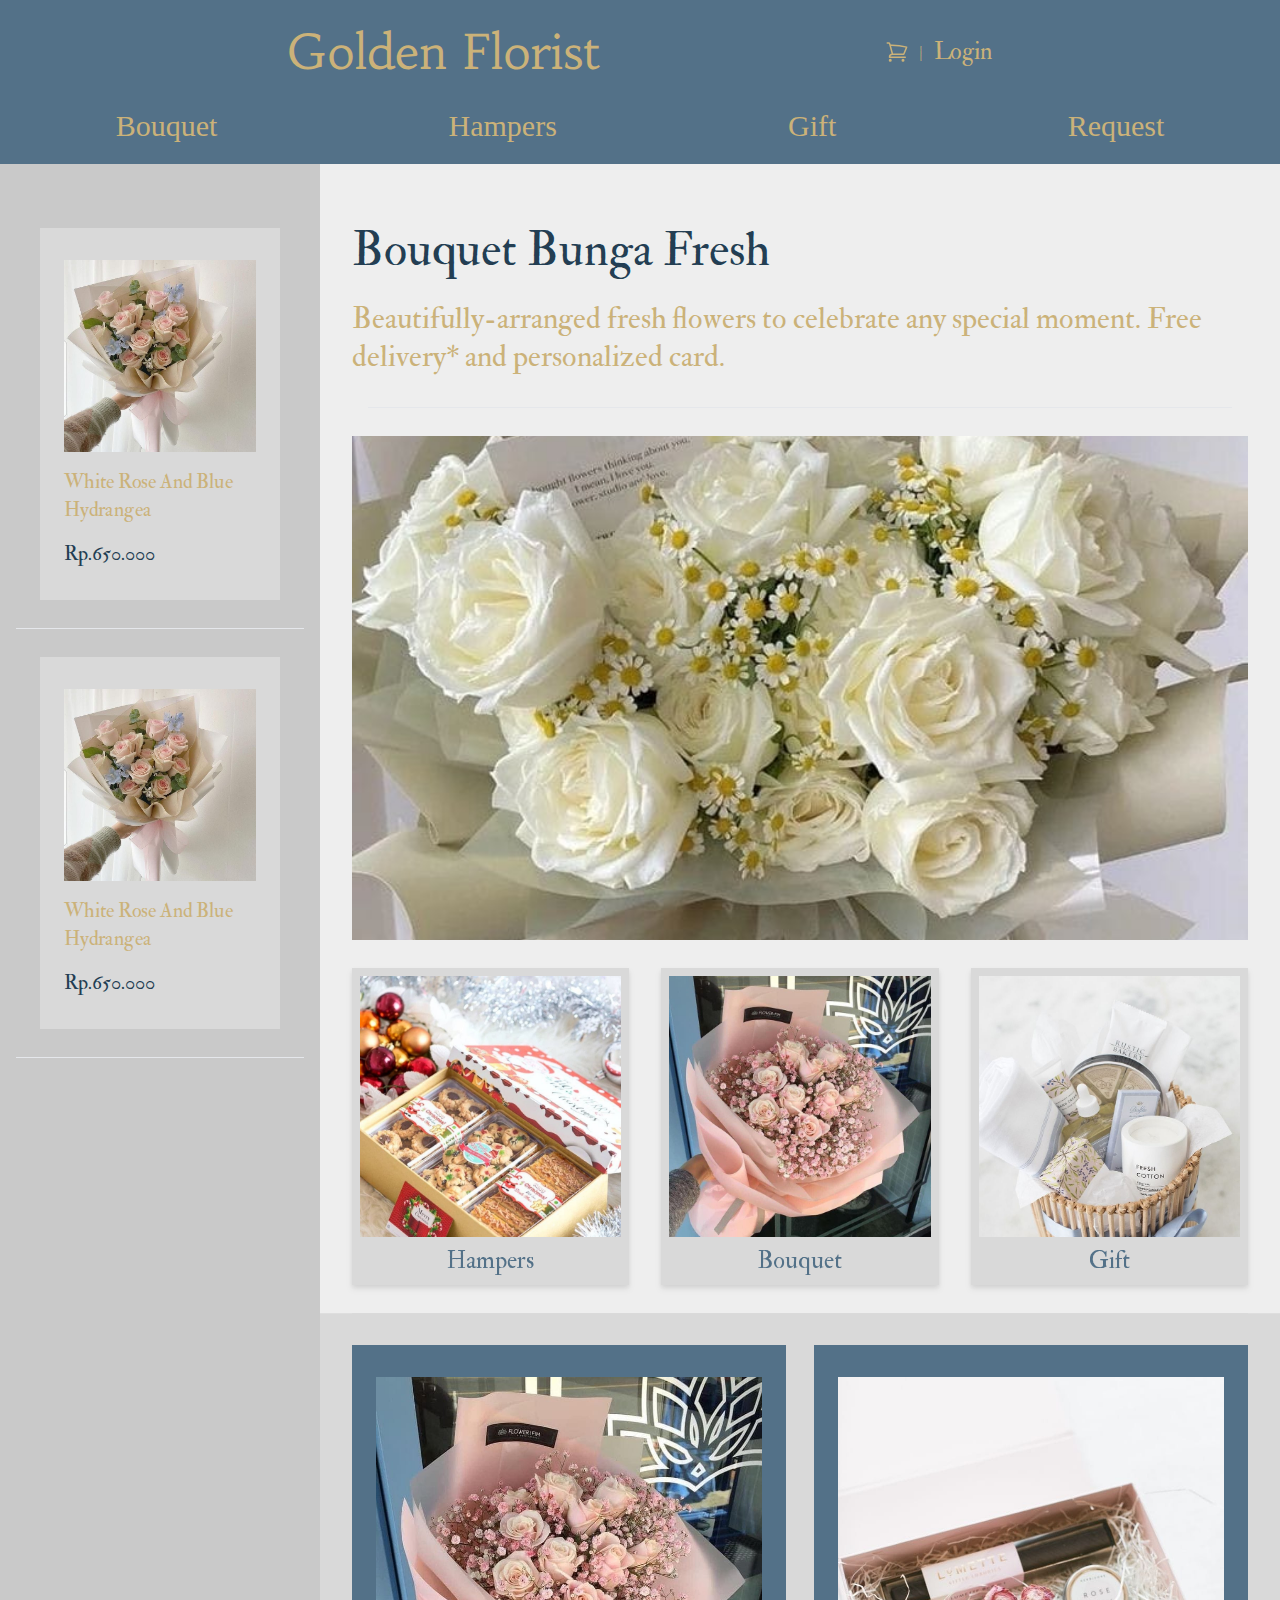
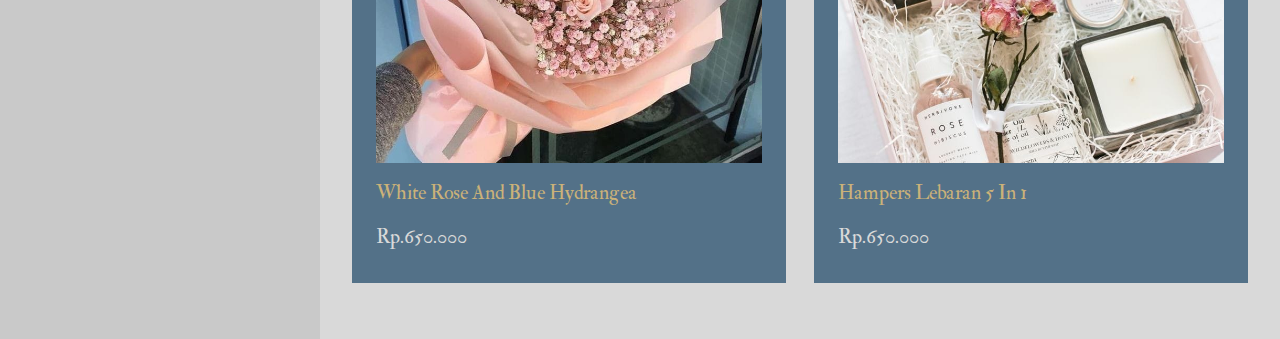
<file: index.html>
<!DOCTYPE html>
<html lang="en">

<head>
  <meta charset="UTF-8">
  <meta name="viewport" content="width=device-width, initial-scale=1.0">
  <title>golden florist</title>
  <link rel="stylesheet" href="style/style.css">
</head>

<body>
  <header class="text-light-french-beige bg-ucla-blue pb-5 pt-7 grid gap-8 sticky top-0 z-20">
    <div class="flex items-center justify-evenly">
      <a href="index.html">
        <h1 class="capitalize text-5xl place-self-center font-['habibi'] flex-initial">golden florist</h1>
      </a>
      <div class="flex items-center gap-2.5 shrink"><a href="cart.html">
          <svg xmlns="http://www.w3.org/2000/svg" fill="none" viewBox="0 0 24 24" stroke-width="1.5"
            stroke="currentColor" class="w-6 h-6">
            <path stroke-linecap="round" stroke-linejoin="round"
              d="M2.25 3h1.386c.51 0 .955.343 1.087.835l.383 1.437M7.5 14.25a3 3 0 00-3 3h15.75m-12.75-3h11.218c1.121-2.3 2.1-4.684 2.924-7.138a60.114 60.114 0 00-16.536-1.84M7.5 14.25L5.106 5.272M6 20.25a.75.75 0 11-1.5 0 .75.75 0 011.5 0zm12.75 0a.75.75 0 11-1.5 0 .75.75 0 011.5 0z" />
          </svg>
        </a>
        <p>|</p>
        <a href="#" class="capitalize text-2xl">login</a>
      </div>
    </div>
    <nav class="capitalize text-3xl flex justify-around font-['IM-Fell-Double-Pica']">
      <a href="bouquet.html" class="hover:text-astec-gold">bouquet</a>
      <a href="hampers.html" class="hover:text-astec-gold">hampers</a>
      <a href="gift.html" class="hover:text-astec-gold">gift</a>
      <a href="request.html" class="hover:text-astec-gold">request</a>
    </nav>
  </header>
  <main class="grid grid-cols-12">
    <aside class="bg-chinese-silver py-16 col-span-3 flex flex-col gap-7 align-top z-10">
      <div class="capitalize bg-light-silver px-6 py-8 mx-10">
        <div class="aspect-square overflow-hidden">
          <img class="w-full h-full" src="img/1.jpeg" alt="">
        </div>
        <h3 class="text-light-french-beige text-xl mt-4">White Rose And Blue Hydrangea</h3>
        <p class="text-japanese-indigo text-xl mt-4">Rp.650.000</p>
      </div>
      <hr>
      <div class="capitalize bg-light-silver px-6 py-8 mx-10">
        <div class="aspect-square overflow-hidden">
          <img class="w-full h-full" src="img/1.jpeg" alt="">
        </div>
        <h3 class="text-light-french-beige text-xl mt-4">White Rose And Blue Hydrangea</h3>
        <p class="text-japanese-indigo text-xl mt-4">Rp.650.000</p>
      </div>
      <hr>
    </aside>
    <section class="mx-8 mt-14 col-span-9">
      <h1 class="text-japanese-indigo text-5xl capitalize leading-tight">bouquet bunga fresh</h1>
      <p class="text-light-french-beige text-3xl break-words leading-tight mt-5 mb-8">Beautifully-arranged fresh flowers
        to
        celebrate any
        special
        moment. Free
        delivery*
        and personalized card.</p>
      <hr class="mb-7">
      <div class="mx-auto md:w-full aspect-video overflow-hidden">
        <img class="object-cover w-full h-full" src="img/8.jpeg" alt="">
      </div>
      <div class="flex justify-evenly gap-8 mt-7">
        <div class="category">
          <div class="p-2">
            <div class="aspect-square overflow-hidden">
              <img class="object-cover w-max h-max" src="img/11.jpeg" alt="">
            </div>
            <p class="text-2xl capitalize text-ucla-blue text-center mt-2">hampers</p>
          </div>
        </div>
        <div class="category">
          <div class="p-2">
            <div class="aspect-square overflow-hidden">
              <img class="object-cover w-max h-max" src="img/4.jpeg" alt="">
            </div>
            <p class="text-2xl capitalize text-ucla-blue text-center mt-2">bouquet</p>
          </div>
        </div>
        <div class="category">
          <div class="p-2">
            <div class="aspect-square overflow-hidden">
              <img class="object-cover w-max h-max" src="img/14.jpeg" alt="">
            </div>
            <p class="text-2xl capitalize text-ucla-blue text-center mt-2">gift</p>
          </div>
        </div>
      </div>
      <div
        class="bg-light-silver pt-8 pb-14 mt-7 flex justify-evenly gap-7 shadow-inverse shadow-light-silver clip-path">
        <div class="capitalize bg-ucla-blue px-6 py-8">
          <div class="aspect-square overflow-hidden">
            <img class="object-cover object-center w-full" src="img/4.jpeg" alt="">
          </div>
          <h3 class="text-light-french-beige text-xl mt-4">White Rose And Blue Hydrangea</h3>
          <p class="text-light-silver text-xl mt-4">Rp.650.000</p>
        </div>
        <div class="capitalize bg-ucla-blue px-6 py-8">
          <div class="aspect-square overflow-hidden">
            <img class="object-cover object-center w-full" src="img/13.jpeg" alt="">
          </div>
          <h3 class="text-light-french-beige text-xl mt-4">Hampers Lebaran 5 in 1</h3>
          <p class="text-light-silver text-xl mt-4">Rp.650.000</p>
        </div>
      </div>
      <!-- <footer class="mt-8"></footer> -->
    </section>
  </main>
</body>

</html>
</file>
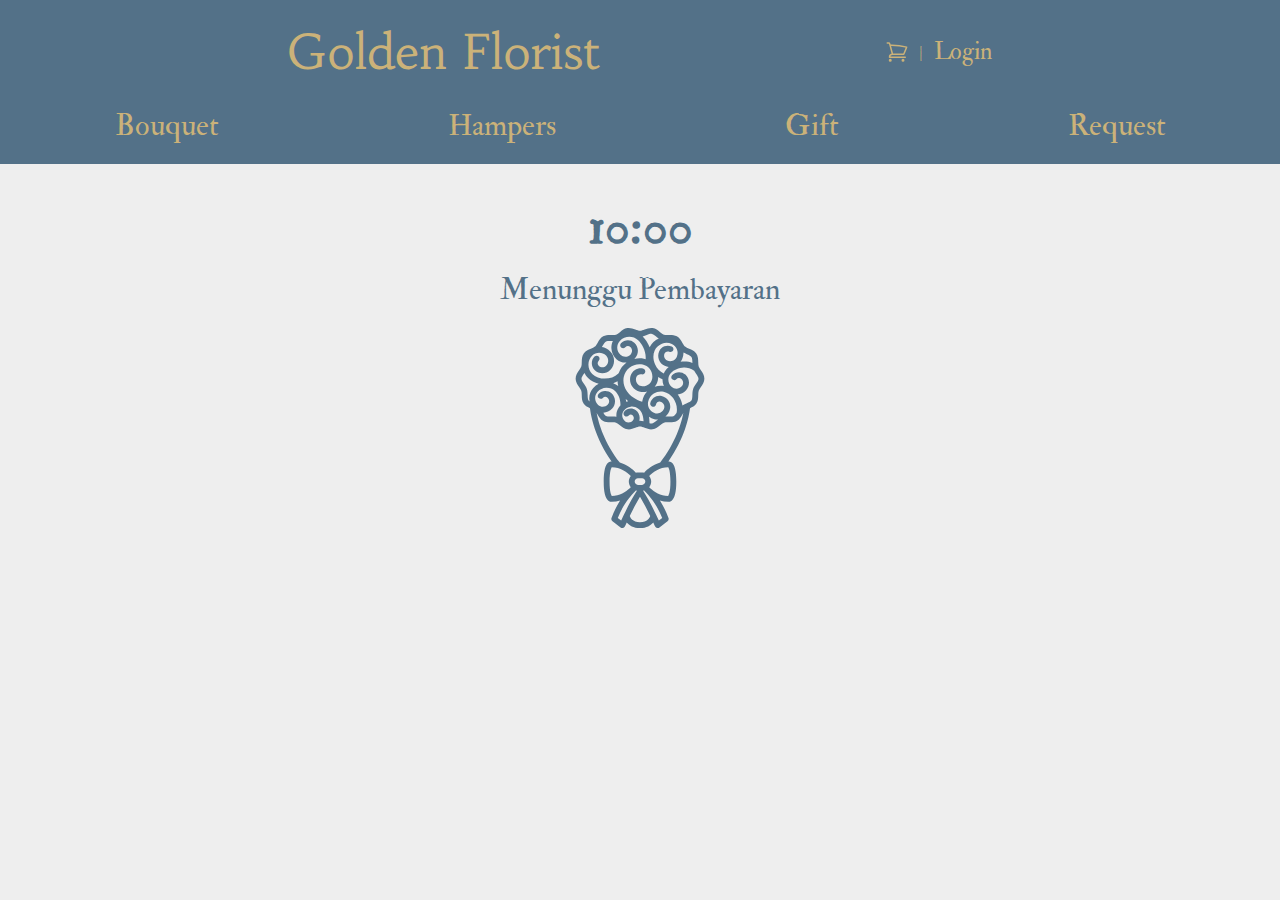
<file: bayar.html>
<!DOCTYPE html>
<html lang="en">

<head>
  <meta charset="UTF-8">
  <meta name="viewport" content="width=device-width, initial-scale=1.0">
  <title>golden florist</title>
  <link rel="stylesheet" href="style/style.css">
</head>

<body>
  <header class="text-light-french-beige bg-ucla-blue pb-5 pt-7 grid gap-8 sticky top-0 z-20">
    <div class="flex items-center justify-evenly">
      <a href="index.html">
        <h1 class="capitalize text-5xl place-self-center font-['habibi'] flex-initial">golden florist</h1>
      </a>
      <div class="flex items-center gap-2.5 shrink"><a href="cart.html">
          <svg xmlns="http://www.w3.org/2000/svg" fill="none" viewBox="0 0 24 24" stroke-width="1.5"
            stroke="currentColor" class="w-6 h-6">
            <path stroke-linecap="round" stroke-linejoin="round"
              d="M2.25 3h1.386c.51 0 .955.343 1.087.835l.383 1.437M7.5 14.25a3 3 0 00-3 3h15.75m-12.75-3h11.218c1.121-2.3 2.1-4.684 2.924-7.138a60.114 60.114 0 00-16.536-1.84M7.5 14.25L5.106 5.272M6 20.25a.75.75 0 11-1.5 0 .75.75 0 011.5 0zm12.75 0a.75.75 0 11-1.5 0 .75.75 0 011.5 0z" />
          </svg>
        </a>
        <p>|</p>
        <a href="#" class="capitalize text-2xl">login</a>
      </div>
    </div>
    <nav class="capitalize text-3xl flex justify-around font-['IM Fell Double Pica']">
      <a href="bouquet.html" class="hover:text-astec-gold">bouquet</a>
      <a href="hampers.html" class="hover:text-astec-gold">hampers</a>
      <a href="gift.html" class="hover:text-astec-gold">gift</a>
      <a href="request.html" class="hover:text-astec-gold">request</a>
    </nav>
  </header>
  <main class="mx-8 mt-10 mb-16">
    <div id="waktu-bayar" class="font-['IM Fell Double Pica'] text-5xl text-center font-bold text-ucla-blue">
      10:00
    </div>
    <h2 class="capitalize text-3xl text-center my-5 text-ucla-blue">menunggu pembayaran</h2>
    <img class="mx-auto animate-wiggle" src="img/flower-bouquet-svgrepo-com.svg" alt="">
  </main>
  <script>
    const timer = document.getElementById('waktu-bayar');
    let time = 600_000;
    let countdown = setInterval(function () {
      time -= 1000;
      timer.innerHTML = `${Math.floor((time % 3600000) / 60000)} : ${Math.floor((time % 60000) / 1000) < 10 ? '0' + Math.floor((time % 60000) / 1000) : Math.floor((time % 60000) / 1000)
        }`
      if (time < 0) {
        clearInterval(countdown);
        location.replace("berhasil.html")
      }
    }, 1000)
  </script>
</body>

</html>
</file>
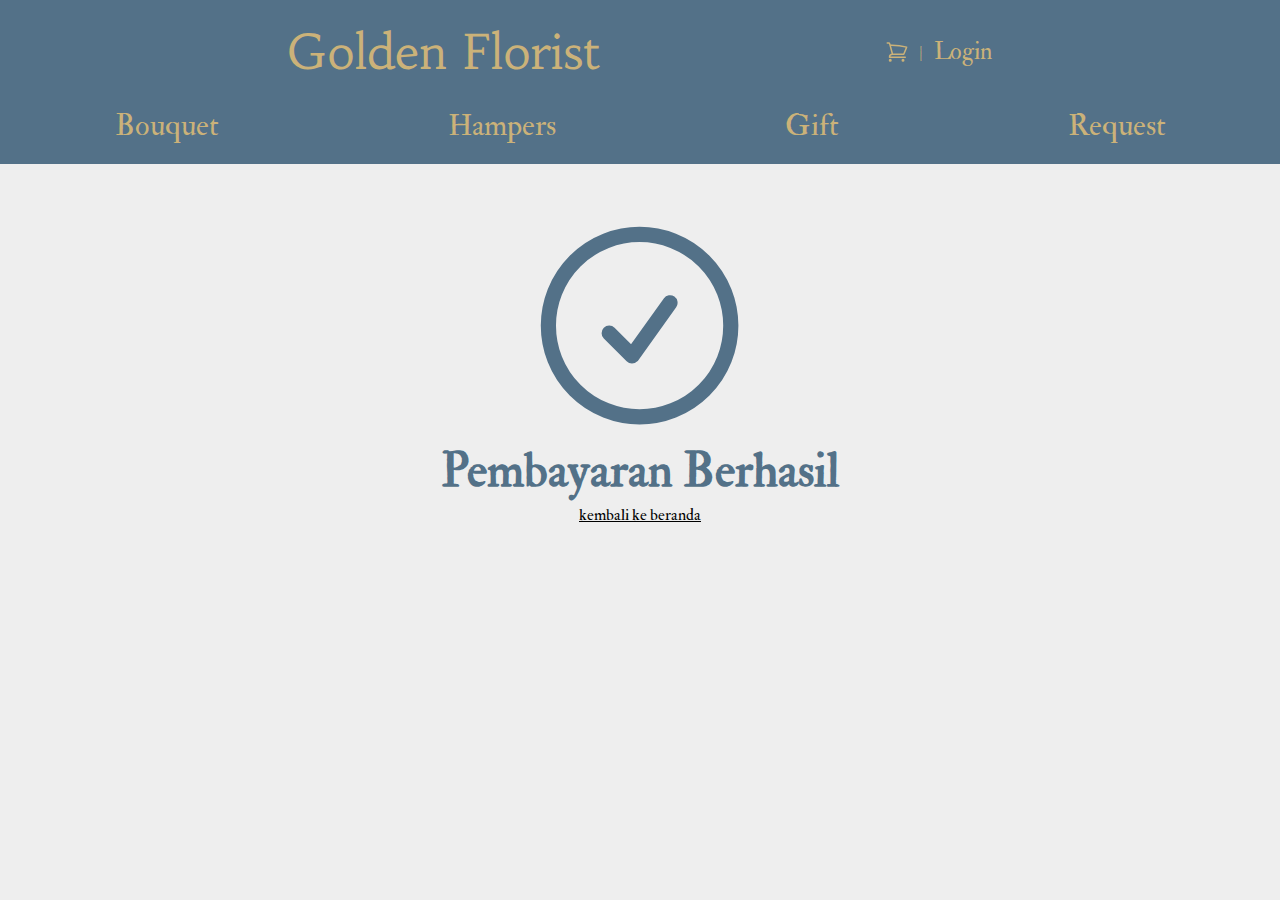
<file: berhasil.html>
<!DOCTYPE html>
<html lang="en">

<head>
  <meta charset="UTF-8">
  <meta name="viewport" content="width=device-width, initial-scale=1.0">
  <title>golden florist</title>
  <link rel="stylesheet" href="style/style.css">
</head>

<body>
  <header class="text-light-french-beige bg-ucla-blue pb-5 pt-7 grid gap-8 sticky top-0 z-20">
    <div class="flex items-center justify-evenly">
      <a href="index.html">
        <h1 class="capitalize text-5xl place-self-center font-['habibi'] flex-initial">golden florist</h1>
      </a>
      <div class="flex items-center gap-2.5 shrink"><a href="cart.html">
          <svg xmlns="http://www.w3.org/2000/svg" fill="none" viewBox="0 0 24 24" stroke-width="1.5"
            stroke="currentColor" class="w-6 h-6">
            <path stroke-linecap="round" stroke-linejoin="round"
              d="M2.25 3h1.386c.51 0 .955.343 1.087.835l.383 1.437M7.5 14.25a3 3 0 00-3 3h15.75m-12.75-3h11.218c1.121-2.3 2.1-4.684 2.924-7.138a60.114 60.114 0 00-16.536-1.84M7.5 14.25L5.106 5.272M6 20.25a.75.75 0 11-1.5 0 .75.75 0 011.5 0zm12.75 0a.75.75 0 11-1.5 0 .75.75 0 011.5 0z" />
          </svg>
        </a>
        <p>|</p>
        <a href="#" class="capitalize text-2xl">login</a>
      </div>
    </div>
    <nav class="capitalize text-3xl flex justify-around font-['IM Fell Double Pica']">
      <a href="bouquet.html" class="hover:text-astec-gold">bouquet</a>
      <a href="hampers.html" class="hover:text-astec-gold">hampers</a>
      <a href="gift.html" class="hover:text-astec-gold">gift</a>
      <a href="request.html" class="hover:text-astec-gold">request</a>
    </nav>
  </header>
  <main class="mx-8 mt-10 mb-16">
    <svg xmlns="http://www.w3.org/2000/svg" fill="none" viewBox="0 0 24 24" stroke-width="1.5" stroke="currentColor"
      class="w-1/5 h-1/5 mx-auto text-ucla-blue">
      <path stroke-linecap="round" stroke-linejoin="round"
        d="M9 12.75L11.25 15 15 9.75M21 12a9 9 0 11-18 0 9 9 0 0118 0z" />
    </svg>
    <h1 class="capitalize text-center text-5xl font-bold font-['IM Fell Double Pica'] text-ucla-blue">
      pembayaran berhasil</h1>
    <a href="index.html" class="block text-center underline mt-2">kembali ke beranda</a>
  </main>
</body>

</html>
</file>
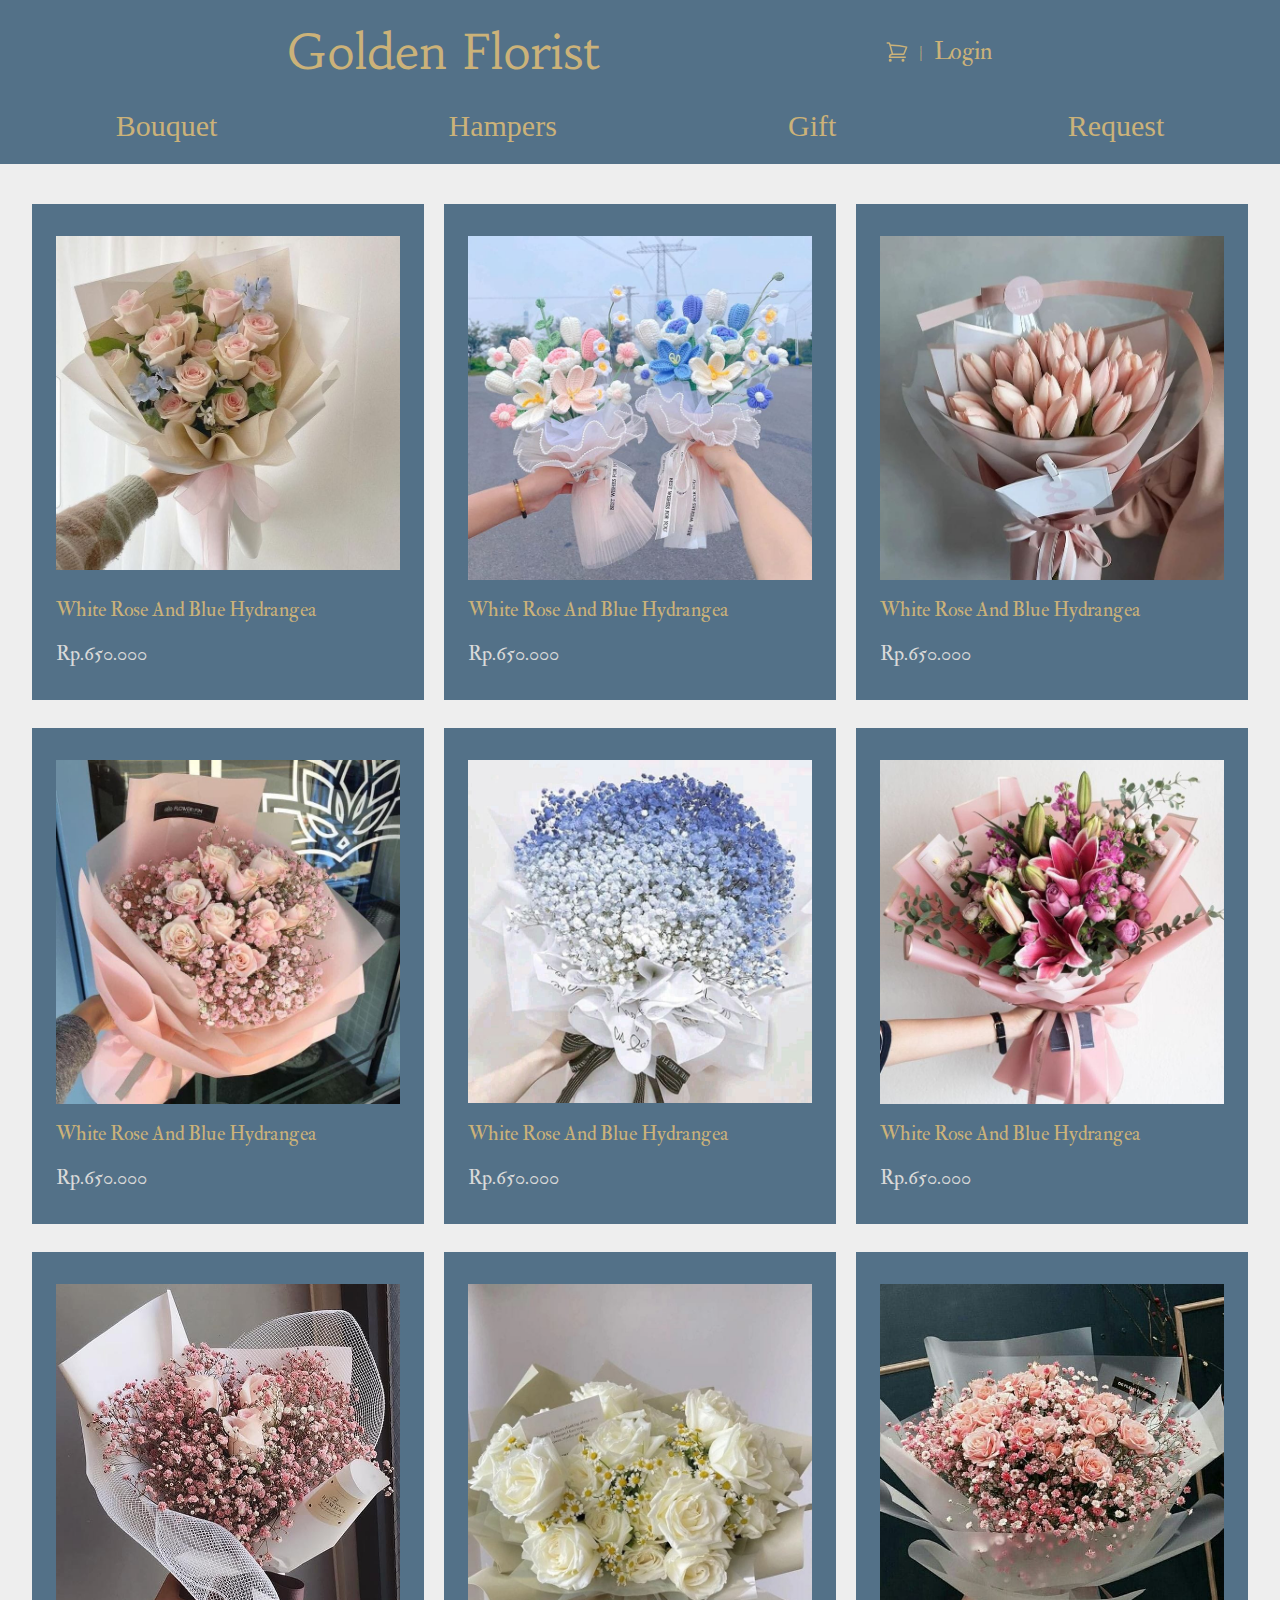
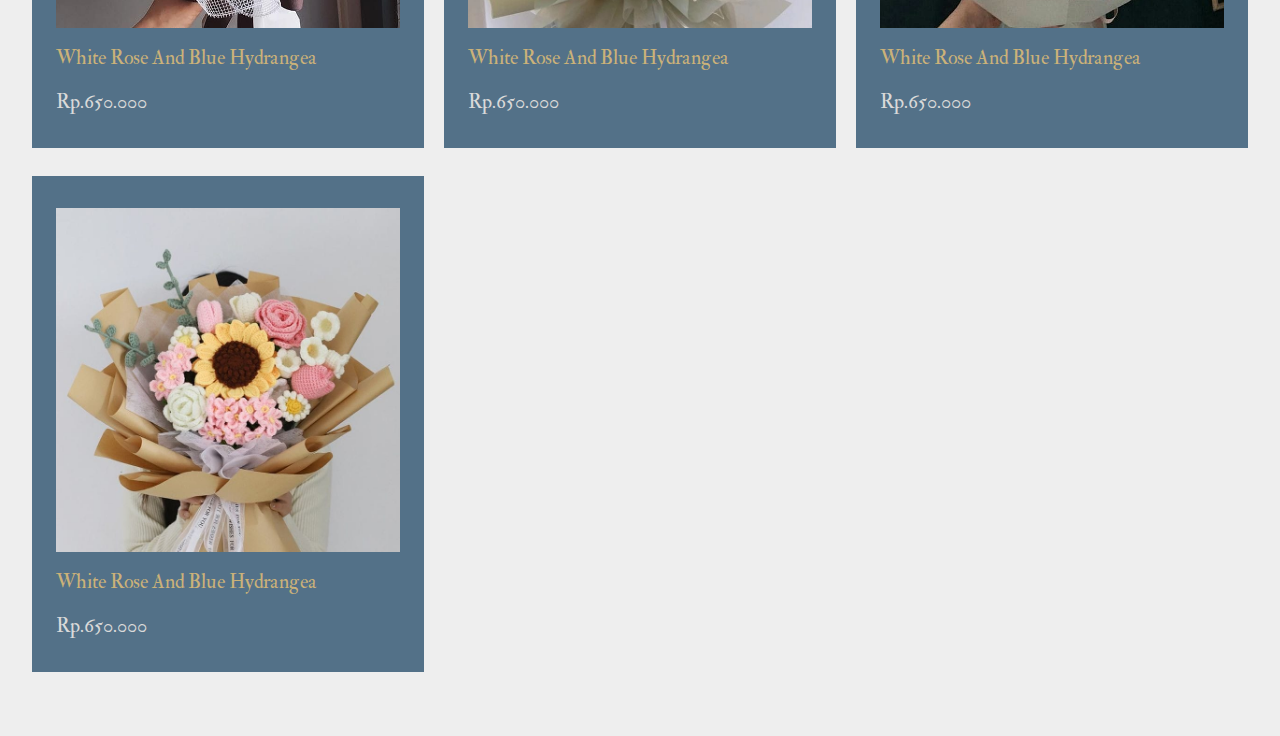
<file: bouquet.html>
<!DOCTYPE html>
<html lang="en">

<head>
  <meta charset="UTF-8">
  <meta name="viewport" content="width=device-width, initial-scale=1.0">
  <title>golden florist</title>
  <link rel="stylesheet" href="style/style.css">
</head>

<body>
  <header class="text-light-french-beige bg-ucla-blue pb-5 pt-7 grid gap-8 sticky top-0 z-20">
    <div class="flex items-center justify-evenly">
      <a href="index.html">
        <h1 class="capitalize text-5xl place-self-center font-['habibi'] flex-initial">golden florist</h1>
      </a>
      <div class="flex items-center gap-2.5 shrink"><a href="cart.html">
          <svg xmlns="http://www.w3.org/2000/svg" fill="none" viewBox="0 0 24 24" stroke-width="1.5"
            stroke="currentColor" class="w-6 h-6">
            <path stroke-linecap="round" stroke-linejoin="round"
              d="M2.25 3h1.386c.51 0 .955.343 1.087.835l.383 1.437M7.5 14.25a3 3 0 00-3 3h15.75m-12.75-3h11.218c1.121-2.3 2.1-4.684 2.924-7.138a60.114 60.114 0 00-16.536-1.84M7.5 14.25L5.106 5.272M6 20.25a.75.75 0 11-1.5 0 .75.75 0 011.5 0zm12.75 0a.75.75 0 11-1.5 0 .75.75 0 011.5 0z" />
          </svg>
        </a>
        <p>|</p>
        <a href="#" class="capitalize text-2xl">login</a>
      </div>
    </div>
    <nav class="capitalize text-3xl flex justify-around font-['IM-Fell-Double-Pica']">
      <a href="bouquet.html" class="hover:text-astec-gold">bouquet</a>
      <a href="hampers.html" class="hover:text-astec-gold">hampers</a>
      <a href="gift.html" class="hover:text-astec-gold">gift</a>
      <a href="request.html" class="hover:text-astec-gold">request</a>
    </nav>
  </header>
  <main class="mx-8 mt-10 mb-16">
    <section class="grid grid-cols-3 gap-x-5 gap-y-7">
      <a href="detail.html" class="capitalize bg-ucla-blue px-6 py-8">
        <div class="aspect-square overflow-hidden">
          <img class="object-cover object-center w-full" src="img/1.jpeg" alt="">
        </div>
        <h3 class="text-light-french-beige text-xl mt-4">White Rose And Blue Hydrangea</h3>
        <p class="text-light-silver text-xl mt-4">Rp.650.000</p>
      </a>
      <a href="detail.html" class="capitalize bg-ucla-blue px-6 py-8">
        <div class="aspect-square overflow-hidden">
          <img class="object-cover object-center w-full" src="img/2.jpeg" alt="">
        </div>
        <h3 class="text-light-french-beige text-xl mt-4">White Rose And Blue Hydrangea</h3>
        <p class="text-light-silver text-xl mt-4">Rp.650.000</p>
      </a>
      <a href="detail.html" class="capitalize bg-ucla-blue px-6 py-8">
        <div class="aspect-square overflow-hidden">
          <img class="object-cover object-center w-full" src="img/3.jpeg" alt="">
        </div>
        <h3 class="text-light-french-beige text-xl mt-4">White Rose And Blue Hydrangea</h3>
        <p class="text-light-silver text-xl mt-4">Rp.650.000</p>
      </a>
      <a href="detail.html" class="capitalize bg-ucla-blue px-6 py-8">
        <div class="aspect-square overflow-hidden">
          <img class="object-cover object-center w-full" src="img/4.jpeg" alt="">
        </div>
        <h3 class="text-light-french-beige text-xl mt-4">White Rose And Blue Hydrangea</h3>
        <p class="text-light-silver text-xl mt-4">Rp.650.000</p>
      </a>
      <a href="detail.html" class="capitalize bg-ucla-blue px-6 py-8">
        <div class="aspect-square overflow-hidden">
          <img class="object-cover object-center w-full" src="img/5.jpeg" alt="">
        </div>
        <h3 class="text-light-french-beige text-xl mt-4">White Rose And Blue Hydrangea</h3>
        <p class="text-light-silver text-xl mt-4">Rp.650.000</p>
      </a>
      <a href="detail.html" class="capitalize bg-ucla-blue px-6 py-8">
        <div class="aspect-square overflow-hidden">
          <img class="object-cover object-center w-full" src="img/6.jpeg" alt="">
        </div>
        <h3 class="text-light-french-beige text-xl mt-4">White Rose And Blue Hydrangea</h3>
        <p class="text-light-silver text-xl mt-4">Rp.650.000</p>
      </a>
      <a href="detail.html" class="capitalize bg-ucla-blue px-6 py-8">
        <div class="aspect-square overflow-hidden">
          <img class="object-cover object-center w-full" src="img/7.jpeg" alt="">
        </div>
        <h3 class="text-light-french-beige text-xl mt-4">White Rose And Blue Hydrangea</h3>
        <p class="text-light-silver text-xl mt-4">Rp.650.000</p>
      </a>
      <a href="detail.html" class="capitalize bg-ucla-blue px-6 py-8">
        <div class="aspect-square overflow-hidden">
          <img class="object-cover object-center w-full" src="img/8.jpeg" alt="">
        </div>
        <h3 class="text-light-french-beige text-xl mt-4">White Rose And Blue Hydrangea</h3>
        <p class="text-light-silver text-xl mt-4">Rp.650.000</p>
      </a>
      <a href="detail.html" class="capitalize bg-ucla-blue px-6 py-8">
        <div class="aspect-square overflow-hidden">
          <img class="object-cover object-center w-full" src="img/9.jpeg" alt="">
        </div>
        <h3 class="text-light-french-beige text-xl mt-4">White Rose And Blue Hydrangea</h3>
        <p class="text-light-silver text-xl mt-4">Rp.650.000</p>
      </a>
      <a href="detail.html" class="capitalize bg-ucla-blue px-6 py-8">
        <div class="aspect-square overflow-hidden">
          <img class="object-cover object-center w-full" src="img/10.jpeg" alt="">
        </div>
        <h3 class="text-light-french-beige text-xl mt-4">White Rose And Blue Hydrangea</h3>
        <p class="text-light-silver text-xl mt-4">Rp.650.000</p>
      </a>
    </section>
  </main>
</body>

</html>
</file>
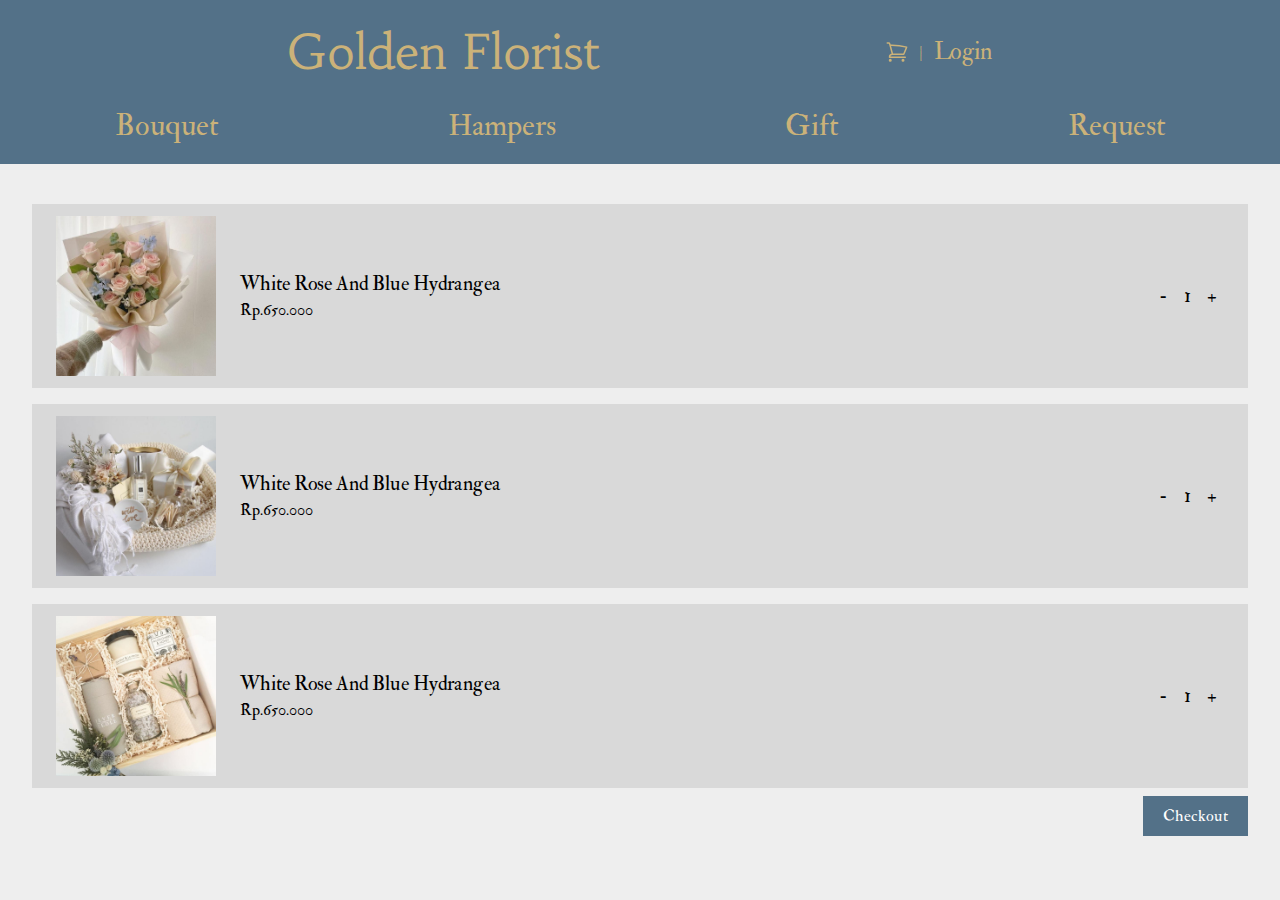
<file: cart.html>
<!DOCTYPE html>
<html lang="en">

<head>
  <meta charset="UTF-8">
  <meta name="viewport" content="width=device-width, initial-scale=1.0">
  <title>golden florist</title>
  <link rel="stylesheet" href="style/style.css">
</head>

<body>
  <header class="text-light-french-beige bg-ucla-blue pb-5 pt-7 grid gap-8 sticky top-0 z-20">
    <div class="flex items-center justify-evenly">
      <a href="index.html">
        <h1 class="capitalize text-5xl place-self-center font-['habibi'] flex-initial">golden florist</h1>
      </a>
      <div class="flex items-center gap-2.5 shrink"><a href="cart.html">
          <svg xmlns="http://www.w3.org/2000/svg" fill="none" viewBox="0 0 24 24" stroke-width="1.5"
            stroke="currentColor" class="w-6 h-6">
            <path stroke-linecap="round" stroke-linejoin="round"
              d="M2.25 3h1.386c.51 0 .955.343 1.087.835l.383 1.437M7.5 14.25a3 3 0 00-3 3h15.75m-12.75-3h11.218c1.121-2.3 2.1-4.684 2.924-7.138a60.114 60.114 0 00-16.536-1.84M7.5 14.25L5.106 5.272M6 20.25a.75.75 0 11-1.5 0 .75.75 0 011.5 0zm12.75 0a.75.75 0 11-1.5 0 .75.75 0 011.5 0z" />
          </svg>
        </a>
        <p>|</p>
        <a href="#" class="capitalize text-2xl">login</a>
      </div>
    </div>
    <nav class="capitalize text-3xl flex justify-around font-['IM Fell Double Pica']">
      <a href="bouquet.html" class="hover:text-astec-gold">bouquet</a>
      <a href="hampers.html" class="hover:text-astec-gold">hampers</a>
      <a href="gift.html" class="hover:text-astec-gold">gift</a>
      <a href="request.html" class="hover:text-astec-gold">request</a>
    </nav>
  </header>
  <main class="mx-8 mt-10 mb-16">
    <div class="grid gap-y-4">
      <div class="flex items-center gap-6 bg-light-silver py-3 px-6">
        <div class="aspect-square overflow-hidden w-40 h-40">
          <img class="object-cover w-full h-full" src="img/1.jpeg" alt="">
        </div>
        <div class="flex-auto">
          <h2 class="text-xl">White Rose And Blue Hydrangea</h2>
          <p>Rp.650.000</p>
        </div>
        <div class="flex items-center gap-2 text-xl">
          <button class="p-2">-</button>
          <p>1</p>
          <button class="p-2">+</button>
        </div>
      </div>
      <div class="flex items-center gap-6 bg-light-silver py-3 px-6">
        <div class="aspect-square overflow-hidden w-40 h-40">
          <img class="object-cover w-full h-full" src="img/16.jpeg" alt="">
        </div>
        <div class="flex-auto">
          <h2 class="text-xl">White Rose And Blue Hydrangea</h2>
          <p>Rp.650.000</p>
        </div>
        <div class="flex items-center gap-2 text-xl">
          <button class="p-2">-</button>
          <p>1</p>
          <button class="p-2">+</button>
        </div>
      </div>
      <div class="flex items-center gap-6 bg-light-silver py-3 px-6">
        <div class="aspect-square overflow-hidden w-40 h-40">
          <img class="object-cover w-full h-full" src="img/18.jpeg" alt="">
        </div>
        <div class="flex-auto">
          <h2 class="text-xl">White Rose And Blue Hydrangea</h2>
          <p>Rp.650.000</p>
        </div>
        <div class="flex items-center gap-2 text-xl">
          <button class="p-2">-</button>
          <p>1</p>
          <button class="p-2">+</button>
        </div>
      </div>
      <div class="justify-self-end">
        <a href="checkout.html" class="mt-6 py-2.5 px-5 bg-ucla-blue text-white text-base capitalize">checkout</a>
      </div>
    </div>
  </main>
</body>

</html>
</file>
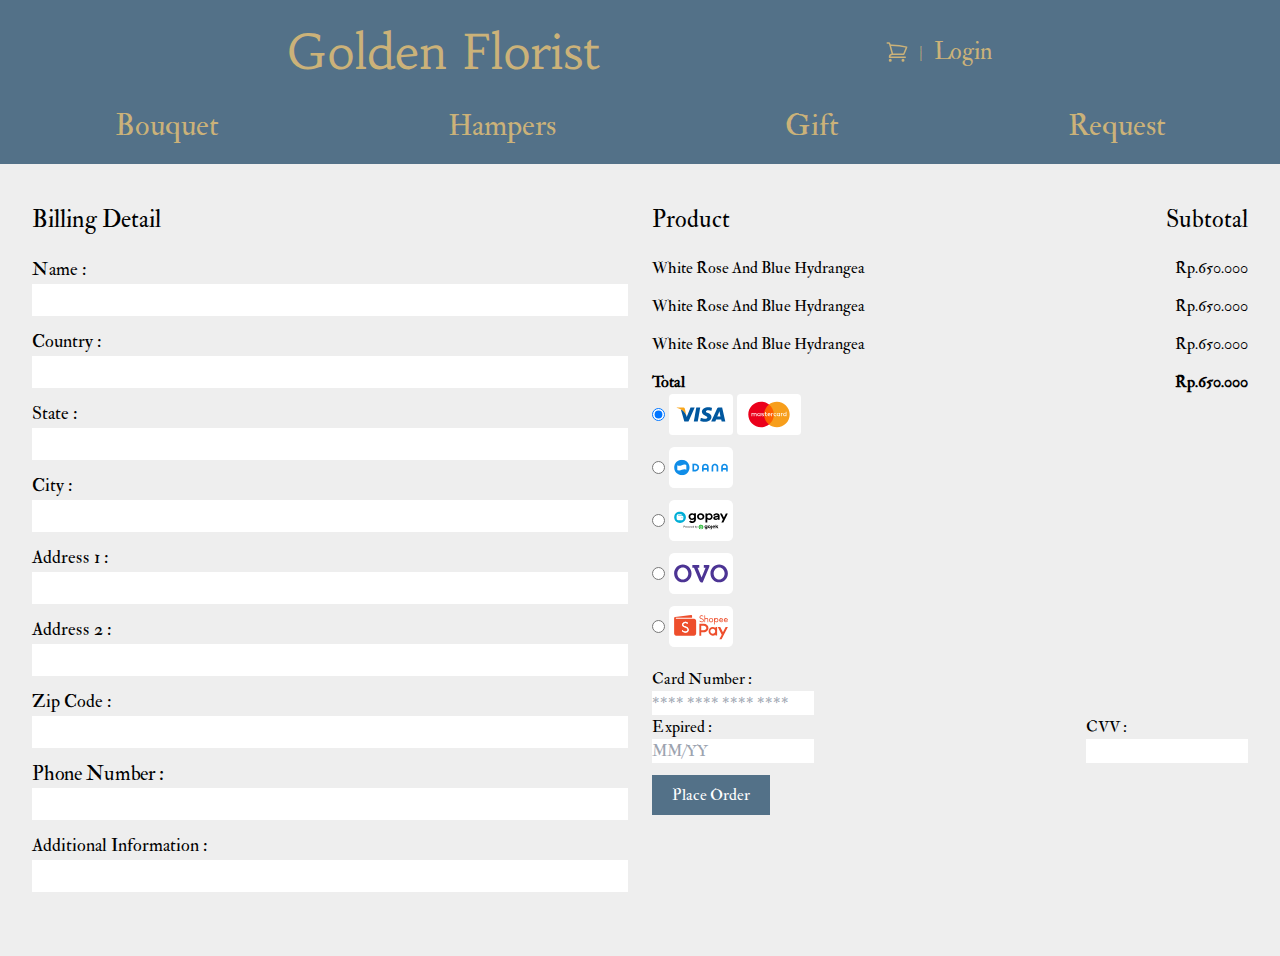
<file: checkout.html>
<!DOCTYPE html>
<html lang="en">

<head>
  <meta charset="UTF-8">
  <meta name="viewport" content="width=device-width, initial-scale=1.0">
  <title>golden florist</title>
  <link rel="stylesheet" href="style/style.css">
</head>

<body>
  <header class="text-light-french-beige bg-ucla-blue pb-5 pt-7 grid gap-8 sticky top-0 z-20">
    <div class="flex items-center justify-evenly">
      <a href="index.html">
        <h1 class="capitalize text-5xl place-self-center font-['habibi'] flex-initial">golden florist</h1>
      </a>
      <div class="flex items-center gap-2.5 shrink"><a href="cart.html">
          <svg xmlns="http://www.w3.org/2000/svg" fill="none" viewBox="0 0 24 24" stroke-width="1.5"
            stroke="currentColor" class="w-6 h-6">
            <path stroke-linecap="round" stroke-linejoin="round"
              d="M2.25 3h1.386c.51 0 .955.343 1.087.835l.383 1.437M7.5 14.25a3 3 0 00-3 3h15.75m-12.75-3h11.218c1.121-2.3 2.1-4.684 2.924-7.138a60.114 60.114 0 00-16.536-1.84M7.5 14.25L5.106 5.272M6 20.25a.75.75 0 11-1.5 0 .75.75 0 011.5 0zm12.75 0a.75.75 0 11-1.5 0 .75.75 0 011.5 0z" />
          </svg>
        </a>
        <p>|</p>
        <a href="#" class="capitalize text-2xl">login</a>
      </div>
    </div>
    <nav class="capitalize text-3xl flex justify-around font-['IM Fell Double Pica']">
      <a href="bouquet.html" class="hover:text-astec-gold">bouquet</a>
      <a href="hampers.html" class="hover:text-astec-gold">hampers</a>
      <a href="gift.html" class="hover:text-astec-gold">gift</a>
      <a href="request.html" class="hover:text-astec-gold">request</a>
    </nav>
  </header>
  <main class="mx-8 mt-10 mb-16">
    <section class="grid grid-cols-2 gap-6">
      <div class="capitalize font-['IM Fell Double Pica']">
        <h2 class="text-2xl font-medium mb-5">billing detail</h2>
        <form class="flex flex-col gap-3" action="" method="post">
          <div>
            <label for="name" class="text-lg">name : </label><br>
            <input type="text" name="name" id="name" class="w-full h-8 px-3">
          </div>
          <div>
            <label for="country" class="text-lg">country : </label><br>
            <input type="text" name="country" id="country" class="w-full h-8 px-3">
          </div>
          <div>
            <label for="state" class="text-lg">state : </label><br>
            <input type="text" name="state" id="state" class="w-full h-8 px-3">
          </div>
          <div>
            <label for="city" class="text-lg">city : </label><br>
            <input type="text" name="city" id="city" class="w-full h-8 px-3">
          </div>
          <div>
            <label for="address1" class="text-lg">address 1 : </label><br>
            <input type="text" name="address1" id="address1" class="w-full h-8 px-3">
          </div>
          <div>
            <label for="address2" class="text-lg">address 2 : </label><br>
            <input type="text" name="address2" id="address2" class="w-full h-8 px-3">
          </div>
          <div>
            <label for="zipcode" class="text-lg">zip code : </label><br>
            <input type="text" name="zipcode" id="zipcode" class="w-full h-8 px-3">
          </div>
          <div>
            <label for="phone" class="text-xl">phone number : </label><br>
            <input type="number" name="phone" id="phone" class="w-full h-8 px-3">
          </div>
          <div>
            <label for="additional" class="text-lg">additional information : </label><br>
            <input type="text" name="additional" id="additional" class="w-full h-8 px-3">
          </div>
        </form>
      </div>
      <div class="capitalize font-['IM Fell Double Pica']">
        <div class="flex justify-between text-2xl mb-5">
          <h2>product</h2>
          <p>subtotal</p>
        </div>
        <div class="flex flex-col gap-3.5 capitalize">
          <div class="flex justify-between">
            <p>White Rose And Blue Hydrangea</p>
            <p>rp.650.000</p>
          </div>
          <div class="flex justify-between">
            <p>White Rose And Blue Hydrangea</p>
            <p>Rp.650.000</p>
          </div>
          <div class="flex justify-between">
            <p>White Rose And Blue Hydrangea</p>
            <p>Rp.650.000</p>
          </div>
          <div class="flex justify-between font-bold">
            <p>total</p>
            <p>Rp.650.000</p>
          </div>
        </div>
        <div class="font-['IM Fell Double Pica'] flex flex-col gap-3" id="method">
          <div class="flex gap-1">
            <input type="radio" name="payment" id="bank" value="bank" checked>
            <label for="bank" class="flex gap-1">
              <img class="w-16" src="img/icon/Visa2.svg" alt="bank">
              <img class="w-16" src="img/icon/MasterCard2.svg" alt="bank">
            </label>
          </div>
          <div class="flex gap-1">
            <input type="radio" name="payment" id="dana" value="dana">
            <label for="dana"><img class="w-16" src="img/icon/Dana.svg" alt="dana"></label>
          </div>
          <div class="flex gap-1">
            <input type="radio" name="payment" id="gopay" value="gopay">
            <label for="gopay"><img class="w-16" src="img/icon/Gopay.svg" alt="gopay"></label>
          </div>
          <div class="flex gap-1">
            <input type="radio" name="payment" id="ovo" value="ovo">
            <label for="ovo"><img class="w-16" src="img/icon/Ovo.svg" alt="ovo"></label>
          </div>
          <div class="flex gap-1">
            <input type="radio" name="payment" id="shopee pay" value="shopee pay">
            <label for="shopee pay"><img class="w-16" src="img/icon/Shopeepay.svg" alt="shopee pay"></label>
          </div>
        </div>
        <div id="detail" class="my-5">
          <div class="capitalize">
            <label for="number">card number :</label>
            <br>
            <input type="number" name="number" id="number" placeholder="**** **** **** ****">
          </div>
          <div class="flex justify-between">
            <div>
              <label for="expired">expired :</label>
              <br>
              <input type="datetime" name="expired" id="expired" placeholder="MM/YY">
            </div>
            <div>
              <label for="cvv" class="uppercase">cvv :</label><br>
              <input type="number" name="cvv" id="cvv">
            </div>
          </div>
        </div>
        <a href="bayar.html" class="mt-6 py-2.5 px-5 bg-ucla-blue text-white text-base capitalize" id="placeOrder">place
          order</a>
      </div>
    </section>
  </main>
  <script>
    const detail = document.getElementById('detail');
    const choice = document.getElementById('method');
    let paymentMethod = document.querySelector('input[type="radio"]:checked ');
    choice.addEventListener('change', () => {
      paymentMethod = document.querySelector('input[type="radio"]:checked ');
      const bank = `
          <div class="capitalize">
              <label for="number">card number :</label>
              <br>
              <input type="number" name="number" id="number" placeholder="**** **** **** ****">
            </div>
            <div class="flex justify-between">
              <div>
                <label for="expired">expired :</label>
                <br>
                <input type="datetime" name="expired" id="expired" placeholder="MM/YY">
              </div>
              <div>
                <label for="cvv" class="uppercase">cvv :</label><br>
                <input type="number" name="cvv" id="cvv">
              </div>
            </div>
        `;
      switch (paymentMethod.value) {
        case 'bank':
          detail.innerHTML = bank;
          break;
        default:
          detail.innerHTML = `
            <div>
              <label for="userId">user ID ${paymentMethod.value} :</label><br>
              <input type="text" name="userId" id="userId">
            </div>
        `;
          break;
      }
    })
  </script>
</body>

</html>
</file>
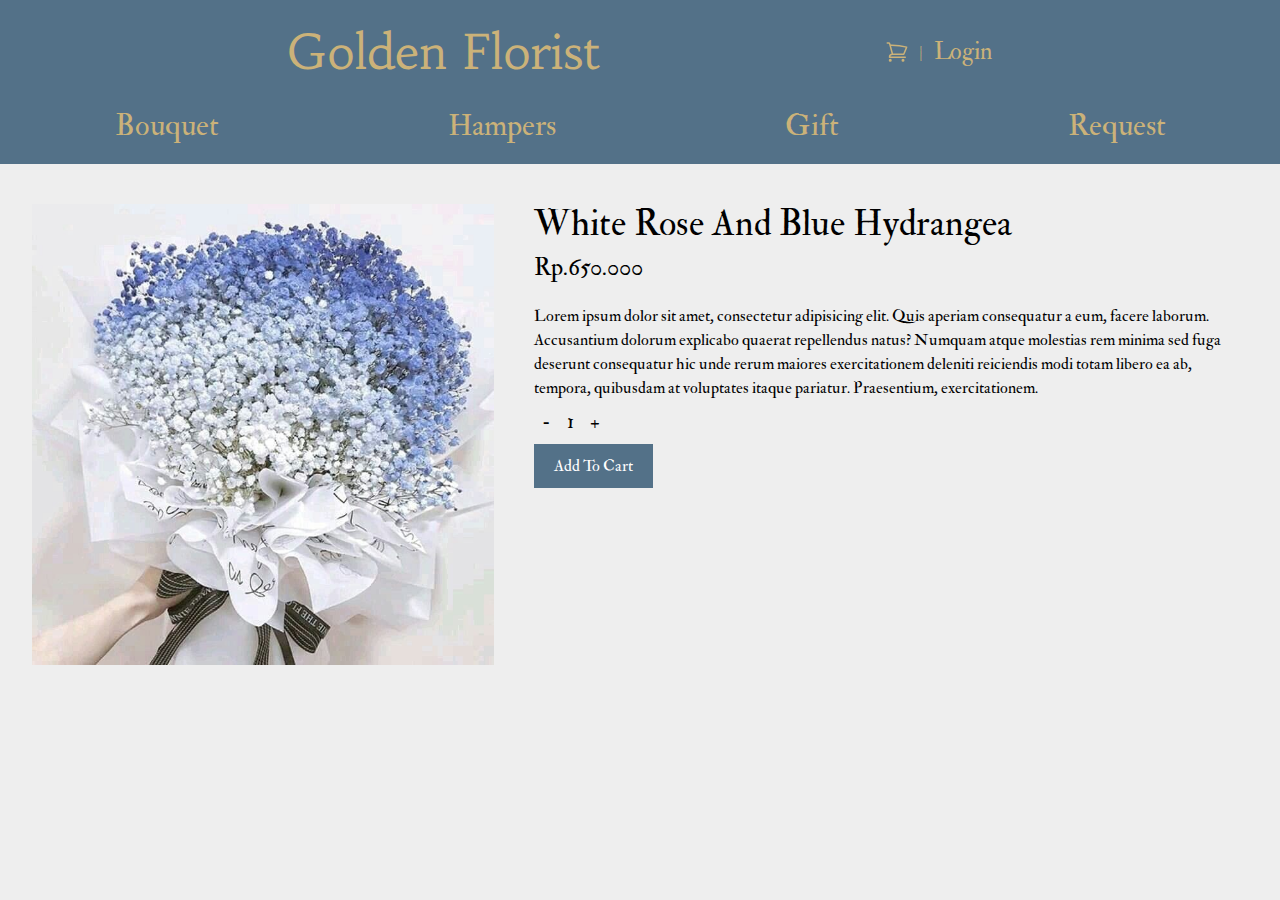
<file: detail.html>
<!DOCTYPE html>
<html lang="en">

<head>
  <meta charset="UTF-8">
  <meta name="viewport" content="width=device-width, initial-scale=1.0">
  <title>golden florist</title>
  <link rel="stylesheet" href="style/style.css">
</head>

<body>
  <header class="text-light-french-beige bg-ucla-blue pb-5 pt-7 grid gap-8 sticky top-0 z-20">
    <div class="flex items-center justify-evenly">
      <a href="index.html">
        <h1 class="capitalize text-5xl place-self-center font-['habibi'] flex-initial">golden florist</h1>
      </a>
      <div class="flex items-center gap-2.5 shrink"><a href="cart.html">
          <svg xmlns="http://www.w3.org/2000/svg" fill="none" viewBox="0 0 24 24" stroke-width="1.5"
            stroke="currentColor" class="w-6 h-6">
            <path stroke-linecap="round" stroke-linejoin="round"
              d="M2.25 3h1.386c.51 0 .955.343 1.087.835l.383 1.437M7.5 14.25a3 3 0 00-3 3h15.75m-12.75-3h11.218c1.121-2.3 2.1-4.684 2.924-7.138a60.114 60.114 0 00-16.536-1.84M7.5 14.25L5.106 5.272M6 20.25a.75.75 0 11-1.5 0 .75.75 0 011.5 0zm12.75 0a.75.75 0 11-1.5 0 .75.75 0 011.5 0z" />
          </svg>
        </a>
        <p>|</p>
        <a href="#" class="capitalize text-2xl">login</a>
      </div>
    </div>
    <nav class="capitalize text-3xl flex justify-around font-['IM Fell Double Pica']">
      <a href="bouquet.html" class="hover:text-astec-gold">bouquet</a>
      <a href="hampers.html" class="hover:text-astec-gold">hampers</a>
      <a href="gift.html" class="hover:text-astec-gold">gift</a>
      <a href="request.html" class="hover:text-astec-gold">request</a>
    </nav>
  </header>
  <main class="mx-8 mt-10 mb-16 grid grid-cols-5 gap-10">
    <div class="col-span-2">
      <div class="aspect-square overflow-hidden">
        <img class="object-cover object-center w-full" src="img/5.jpeg" alt="">
      </div>
    </div>
    <div class="col-span-3">
      <h1 class="capitalize text-4xl">White Rose And Blue Hydrangea</h1>
      <p class="capitalize text-2xl mt-2">Rp.650.000</p>
      <p class="mt-5">Lorem ipsum dolor sit amet, consectetur adipisicing elit. Quis aperiam consequatur a eum, facere
        laborum.
        Accusantium dolorum explicabo quaerat repellendus natus? Numquam atque molestias rem minima sed fuga deserunt
        consequatur hic unde rerum maiores exercitationem deleniti reiciendis modi totam libero ea ab, tempora,
        quibusdam at voluptates itaque pariatur. Praesentium, exercitationem.</p>
      <div class="flex items-center gap-2 text-xl">
        <button class="p-2">-</button>
        <p>1</p>
        <button class="p-2">+</button>
      </div>
      <button class="py-2.5 px-5 bg-ucla-blue text-white text-base capitalize">add to cart</button>
    </div>
  </main>
</body>

</html>
</file>
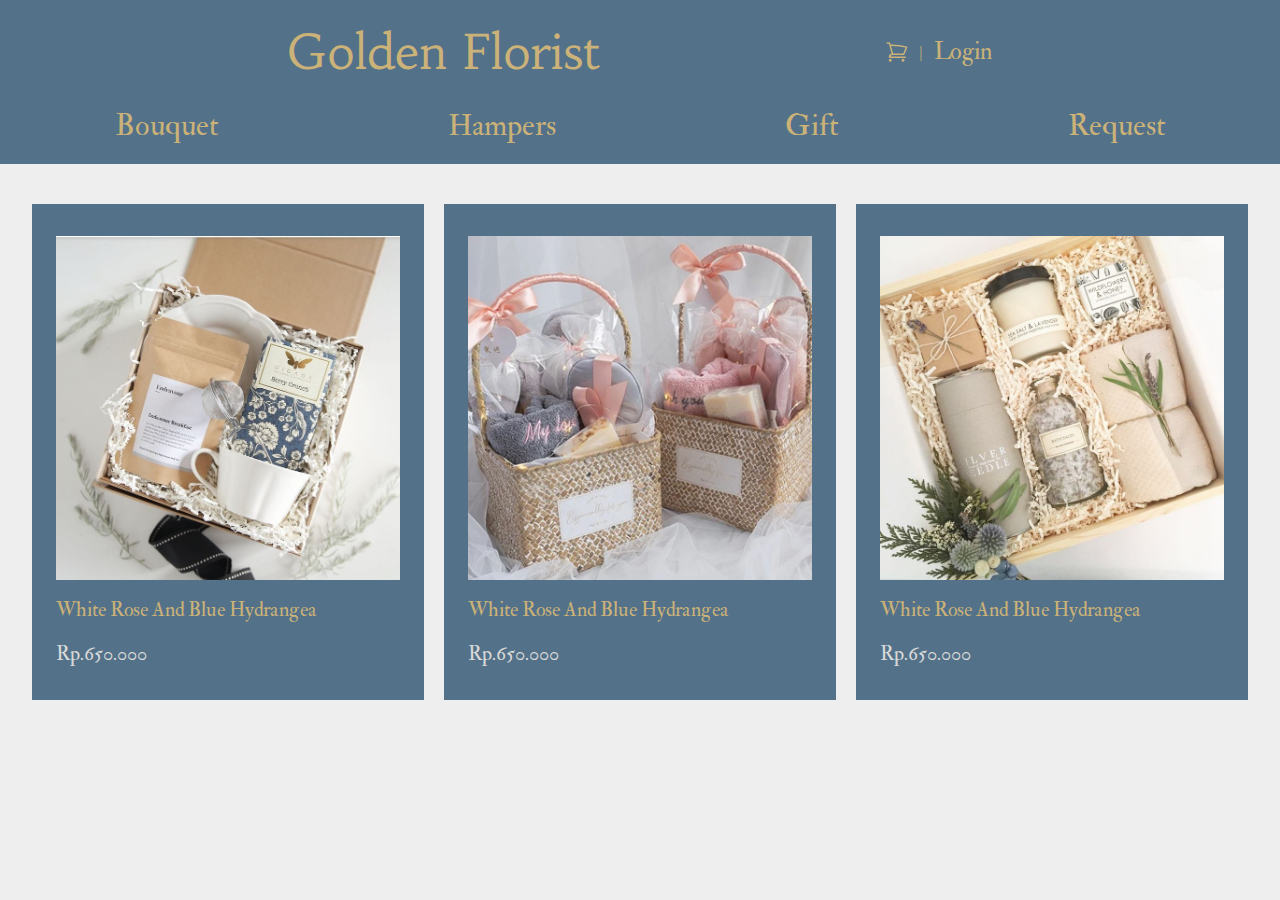
<file: gift.html>
<!DOCTYPE html>
<html lang="en">

<head>
  <meta charset="UTF-8">
  <meta name="viewport" content="width=device-width, initial-scale=1.0">
  <title>golden florist</title>
  <link rel="stylesheet" href="style/style.css">
</head>

<body>
  <header class="text-light-french-beige bg-ucla-blue pb-5 pt-7 grid gap-8 sticky top-0 z-20">
    <div class="flex items-center justify-evenly">
      <a href="index.html">
        <h1 class="capitalize text-5xl place-self-center font-['habibi'] flex-initial">golden florist</h1>
      </a>
      <div class="flex items-center gap-2.5 shrink"><a href="cart.html">
          <svg xmlns="http://www.w3.org/2000/svg" fill="none" viewBox="0 0 24 24" stroke-width="1.5"
            stroke="currentColor" class="w-6 h-6">
            <path stroke-linecap="round" stroke-linejoin="round"
              d="M2.25 3h1.386c.51 0 .955.343 1.087.835l.383 1.437M7.5 14.25a3 3 0 00-3 3h15.75m-12.75-3h11.218c1.121-2.3 2.1-4.684 2.924-7.138a60.114 60.114 0 00-16.536-1.84M7.5 14.25L5.106 5.272M6 20.25a.75.75 0 11-1.5 0 .75.75 0 011.5 0zm12.75 0a.75.75 0 11-1.5 0 .75.75 0 011.5 0z" />
          </svg>
        </a>
        <p>|</p>
        <a href="#" class="capitalize text-2xl">login</a>
      </div>
    </div>
    <nav class="capitalize text-3xl flex justify-around font-['IM Fell Double Pica']">
      <a href="bouquet.html" class="hover:text-astec-gold">bouquet</a>
      <a href="hampers.html" class="hover:text-astec-gold">hampers</a>
      <a href="gift.html" class="hover:text-astec-gold">gift</a>
      <a href="request.html" class="hover:text-astec-gold">request</a>
    </nav>
  </header>
  <main class="mx-8 mt-10 mb-16">
    <section class="grid grid-cols-3 gap-x-5 gap-y-7">
      <a href="detail.html" class="capitalize bg-ucla-blue px-6 py-8">
        <div class="aspect-square overflow-hidden">
          <img class="object-cover object-center w-full" src="img/15.jpeg" alt="">
        </div>
        <h3 class="text-light-french-beige text-xl mt-4">White Rose And Blue Hydrangea</h3>
        <p class="text-light-silver text-xl mt-4">Rp.650.000</p>
      </a>
      <a href="detail.html" class="capitalize bg-ucla-blue px-6 py-8">
        <div class="aspect-square overflow-hidden">
          <img class="object-cover object-center w-full" src="img/17.jpeg" alt="">
        </div>
        <h3 class="text-light-french-beige text-xl mt-4">White Rose And Blue Hydrangea</h3>
        <p class="text-light-silver text-xl mt-4">Rp.650.000</p>
      </a>
      <a href="detail.html" class="capitalize bg-ucla-blue px-6 py-8">
        <div class="aspect-square overflow-hidden">
          <img class="object-cover object-center w-full" src="img/18.jpeg" alt="">
        </div>
        <h3 class="text-light-french-beige text-xl mt-4">White Rose And Blue Hydrangea</h3>
        <p class="text-light-silver text-xl mt-4">Rp.650.000</p>
      </a>
    </section>
  </main>
</body>

</html>
</file>
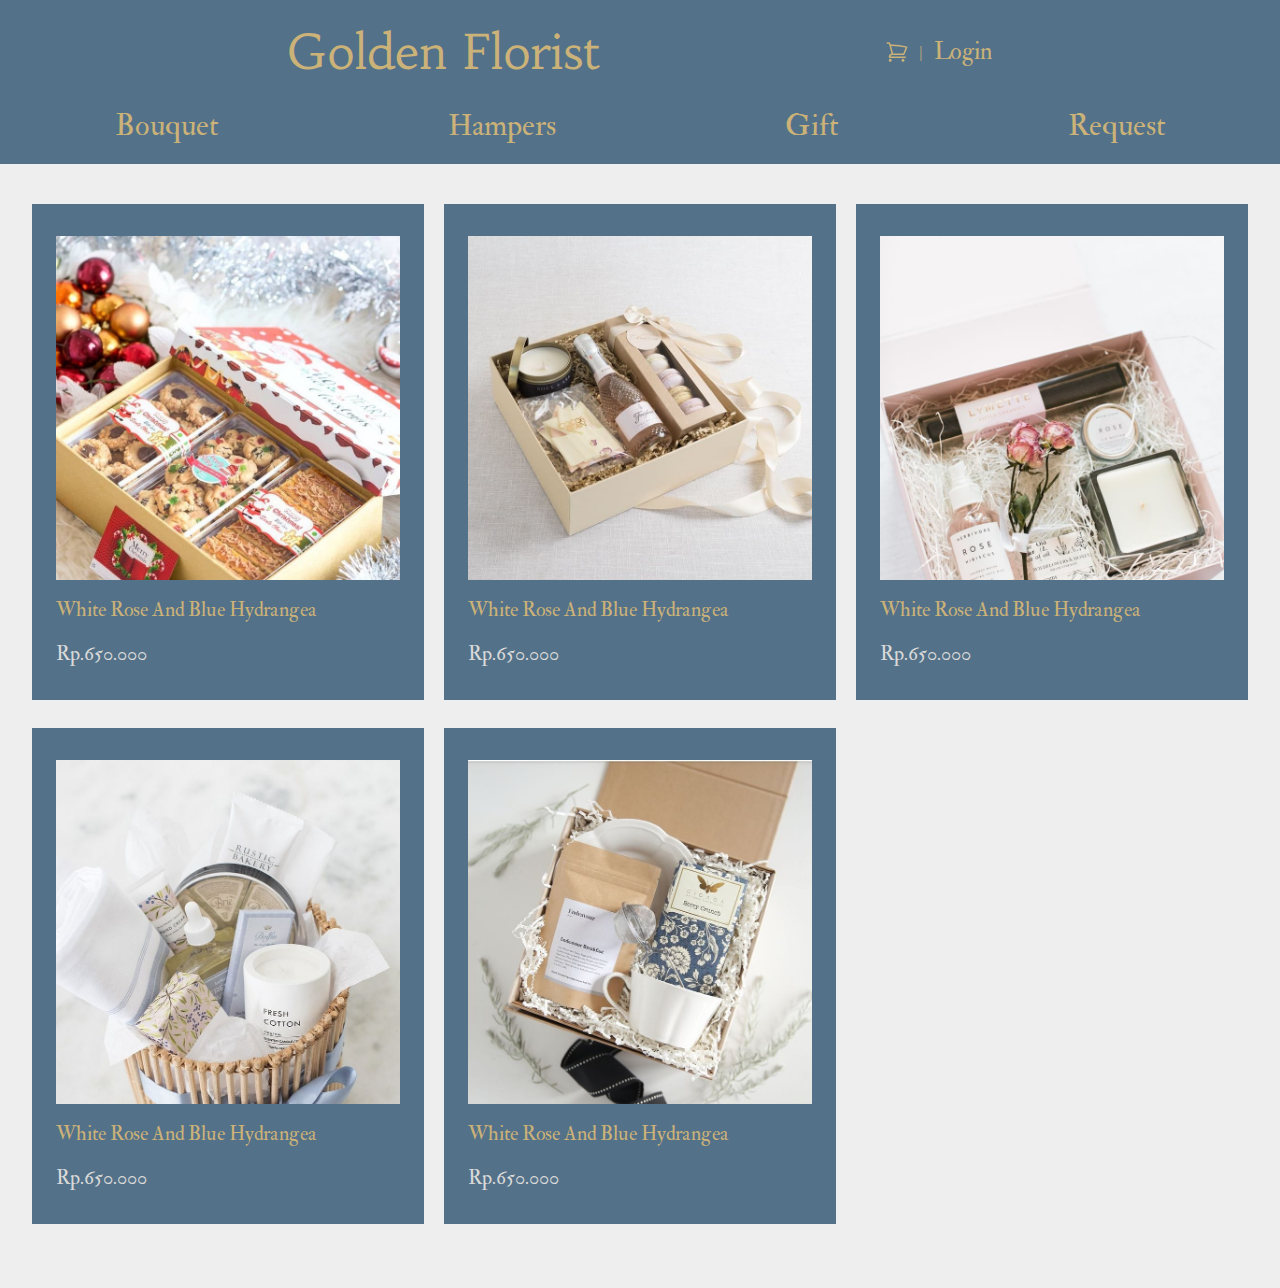
<file: hampers.html>
<!DOCTYPE html>
<html lang="en">

<head>
  <meta charset="UTF-8">
  <meta name="viewport" content="width=device-width, initial-scale=1.0">
  <title>golden florist</title>
  <link rel="stylesheet" href="style/style.css">
</head>

<body>
  <header class="text-light-french-beige bg-ucla-blue pb-5 pt-7 grid gap-8 sticky top-0 z-20">
    <div class="flex items-center justify-evenly">
      <a href="index.html">
        <h1 class="capitalize text-5xl place-self-center font-['habibi'] flex-initial">golden florist</h1>
      </a>
      <div class="flex items-center gap-2.5 shrink"><a href="cart.html">
          <svg xmlns="http://www.w3.org/2000/svg" fill="none" viewBox="0 0 24 24" stroke-width="1.5"
            stroke="currentColor" class="w-6 h-6">
            <path stroke-linecap="round" stroke-linejoin="round"
              d="M2.25 3h1.386c.51 0 .955.343 1.087.835l.383 1.437M7.5 14.25a3 3 0 00-3 3h15.75m-12.75-3h11.218c1.121-2.3 2.1-4.684 2.924-7.138a60.114 60.114 0 00-16.536-1.84M7.5 14.25L5.106 5.272M6 20.25a.75.75 0 11-1.5 0 .75.75 0 011.5 0zm12.75 0a.75.75 0 11-1.5 0 .75.75 0 011.5 0z" />
          </svg>
        </a>
        <p>|</p>
        <a href="#" class="capitalize text-2xl">login</a>
      </div>
    </div>
    <nav class="capitalize text-3xl flex justify-around font-['IM Fell Double Pica']">
      <a href="bouquet.html" class="hover:text-astec-gold">bouquet</a>
      <a href="hampers.html" class="hover:text-astec-gold">hampers</a>
      <a href="gift.html" class="hover:text-astec-gold">gift</a>
      <a href="request.html" class="hover:text-astec-gold">request</a>
    </nav>
  </header>
  <main class="mx-8 mt-10 mb-16">
    <section class="grid grid-cols-3 gap-x-5 gap-y-7">
      <a href="detail.html" class="capitalize bg-ucla-blue px-6 py-8">
        <div class="aspect-square overflow-hidden">
          <img class="object-cover object-center w-full" src="img/11.jpeg" alt="">
        </div>
        <h3 class="text-light-french-beige text-xl mt-4">White Rose And Blue Hydrangea</h3>
        <p class="text-light-silver text-xl mt-4">Rp.650.000</p>
      </a>
      <a href="detail.html" class="capitalize bg-ucla-blue px-6 py-8">
        <div class="aspect-square overflow-hidden">
          <img class="object-cover object-center w-full" src="img/12.jpeg" alt="">
        </div>
        <h3 class="text-light-french-beige text-xl mt-4">White Rose And Blue Hydrangea</h3>
        <p class="text-light-silver text-xl mt-4">Rp.650.000</p>
      </a>
      <a href="detail.html" class="capitalize bg-ucla-blue px-6 py-8">
        <div class="aspect-square overflow-hidden">
          <img class="object-cover object-center w-full" src="img/13.jpeg" alt="">
        </div>
        <h3 class="text-light-french-beige text-xl mt-4">White Rose And Blue Hydrangea</h3>
        <p class="text-light-silver text-xl mt-4">Rp.650.000</p>
      </a>
      <a href="detail.html" class="capitalize bg-ucla-blue px-6 py-8">
        <div class="aspect-square overflow-hidden">
          <img class="object-cover object-center w-full" src="img/14.jpeg" alt="">
        </div>
        <h3 class="text-light-french-beige text-xl mt-4">White Rose And Blue Hydrangea</h3>
        <p class="text-light-silver text-xl mt-4">Rp.650.000</p>
      </a>
      <a href="detail.html" class="capitalize bg-ucla-blue px-6 py-8">
        <div class="aspect-square overflow-hidden">
          <img class="object-cover object-center w-full" src="img/15.jpeg" alt="">
        </div>
        <h3 class="text-light-french-beige text-xl mt-4">White Rose And Blue Hydrangea</h3>
        <p class="text-light-silver text-xl mt-4">Rp.650.000</p>
      </a>
    </section>
  </main>
</body>

</html>
</file>
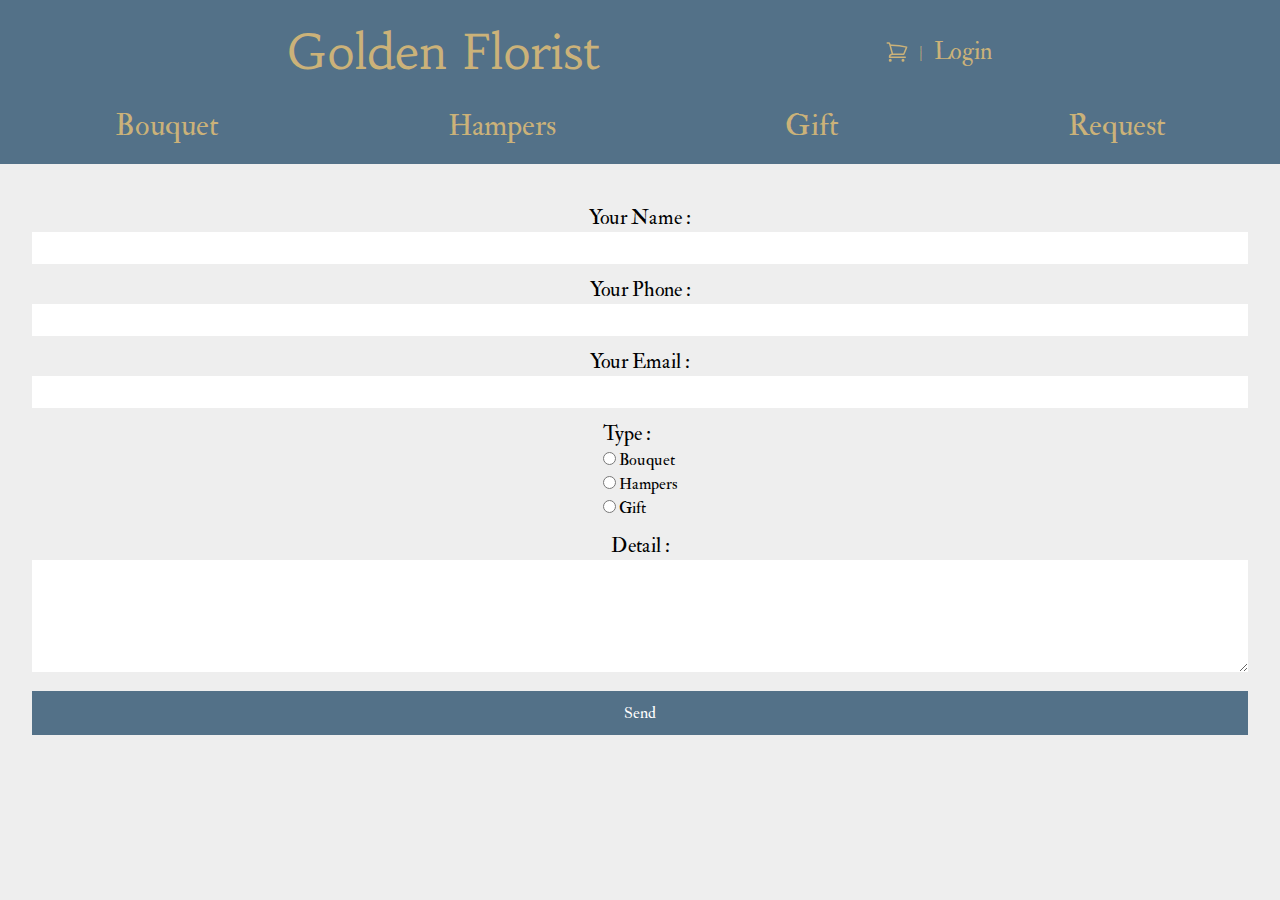
<file: request.html>
<!DOCTYPE html>
<html lang="en">

<head>
  <meta charset="UTF-8">
  <meta name="viewport" content="width=device-width, initial-scale=1.0">
  <title>golden florist</title>
  <link rel="stylesheet" href="style/style.css">
</head>

<body>
  <header class="text-light-french-beige bg-ucla-blue pb-5 pt-7 grid gap-8 sticky top-0 z-20">
    <div class="flex items-center justify-evenly">
      <a href="index.html">
        <h1 class="capitalize text-5xl place-self-center font-['habibi'] flex-initial">golden florist</h1>
      </a>
      <div class="flex items-center gap-2.5 shrink">
        <a href="cart.html">
          <svg xmlns="http://www.w3.org/2000/svg" fill="none" viewBox="0 0 24 24" stroke-width="1.5"
            stroke="currentColor" class="w-6 h-6">
            <path stroke-linecap="round" stroke-linejoin="round"
              d="M2.25 3h1.386c.51 0 .955.343 1.087.835l.383 1.437M7.5 14.25a3 3 0 00-3 3h15.75m-12.75-3h11.218c1.121-2.3 2.1-4.684 2.924-7.138a60.114 60.114 0 00-16.536-1.84M7.5 14.25L5.106 5.272M6 20.25a.75.75 0 11-1.5 0 .75.75 0 011.5 0zm12.75 0a.75.75 0 11-1.5 0 .75.75 0 011.5 0z" />
          </svg>
        </a>
        <p>|</p>
        <a href="#" class="capitalize text-2xl">login</a>
      </div>
    </div>
    <nav class="capitalize text-3xl flex justify-around font-['IM Fell Double Pica']">
      <a href="bouquet.html" class="hover:text-astec-gold">bouquet</a>
      <a href="hampers.html" class="hover:text-astec-gold">hampers</a>
      <a href="gift.html" class="hover:text-astec-gold">gift</a>
      <a href="request.html" class="hover:text-astec-gold">request</a>
    </nav>
  </header>
  <main class="mx-8 mt-10 mb-16">
    <form action="" method="post" class="capitalize text-center flex flex-col gap-3 content-center">
      <div>
        <label for="name" class="text-xl">your name : </label><br>
        <input type="text" name="name" id="name" class="w-full h-8 px-3">
      </div>
      <div>
        <label for="phone" class="text-xl">your phone : </label><br>
        <input type="number" name="phone" id="phone" class="w-full h-8 px-3">
      </div>
      <div>
        <label for="email" class="text-xl">your email : </label><br>
        <input type="email" name="email" id="email" class="w-full h-8 px-3">
      </div>
      <div class="text-left mx-auto">
        <p class="text-xl">type :</p>
        <input type="radio" id="bouquet" name="category" value="bouquet">
        <label for="bouquet">bouquet</label><br>
        <input type="radio" id="hampers" name="category" value="hampers">
        <label for="hampers">hampers</label><br>
        <input type="radio" id="gift" name="category" value="gift">
        <label for="gift">gift</label><br>
      </div>
      <div>
        <label for="detail" class="text-xl">detail : </label><br>
        <textarea name="detail" id="detail" class="w-full h-28 px-3"></textarea>
      </div>
      <button type="submit" class="py-2.5 px-5 bg-ucla-blue text-white text-base capitalize">send</button>
    </form>
  </main>
</body>

</html>
</file>
<file: style/style.css>
@import url('https://fonts.googleapis.com/css2?family=Habibi&family=IM+Fell+Double+Pica:ital@0;1&display=swap');

/*
! tailwindcss v3.3.2 | MIT License | https://tailwindcss.com
*/

/*
1. Prevent padding and border from affecting element width. (https://github.com/mozdevs/cssremedy/issues/4)
2. Allow adding a border to an element by just adding a border-width. (https://github.com/tailwindcss/tailwindcss/pull/116)
*/

*,
::before,
::after {
  box-sizing: border-box;
  /* 1 */
  border-width: 0;
  /* 2 */
  border-style: solid;
  /* 2 */
  border-color: #e5e7eb;
  /* 2 */
}

::before,
::after {
  --tw-content: '';
}

/*
1. Use a consistent sensible line-height in all browsers.
2. Prevent adjustments of font size after orientation changes in iOS.
3. Use a more readable tab size.
4. Use the user's configured `sans` font-family by default.
5. Use the user's configured `sans` font-feature-settings by default.
6. Use the user's configured `sans` font-variation-settings by default.
*/

html {
  line-height: 1.5;
  /* 1 */
  -webkit-text-size-adjust: 100%;
  /* 2 */
  -moz-tab-size: 4;
  /* 3 */
  -o-tab-size: 4;
     tab-size: 4;
  /* 3 */
  font-family: ui-sans-serif, system-ui, -apple-system, BlinkMacSystemFont, "Segoe UI", Roboto, "Helvetica Neue", Arial, "Noto Sans", sans-serif, "Apple Color Emoji", "Segoe UI Emoji", "Segoe UI Symbol", "Noto Color Emoji";
  /* 4 */
  font-feature-settings: normal;
  /* 5 */
  font-variation-settings: normal;
  /* 6 */
}

/*
1. Remove the margin in all browsers.
2. Inherit line-height from `html` so users can set them as a class directly on the `html` element.
*/

body {
  margin: 0;
  /* 1 */
  line-height: inherit;
  /* 2 */
}

/*
1. Add the correct height in Firefox.
2. Correct the inheritance of border color in Firefox. (https://bugzilla.mozilla.org/show_bug.cgi?id=190655)
3. Ensure horizontal rules are visible by default.
*/

hr {
  height: 0;
  /* 1 */
  color: inherit;
  /* 2 */
  border-top-width: 1px;
  /* 3 */
}

/*
Add the correct text decoration in Chrome, Edge, and Safari.
*/

abbr:where([title]) {
  -webkit-text-decoration: underline dotted;
          text-decoration: underline dotted;
}

/*
Remove the default font size and weight for headings.
*/

h1,
h2,
h3,
h4,
h5,
h6 {
  font-size: inherit;
  font-weight: inherit;
}

/*
Reset links to optimize for opt-in styling instead of opt-out.
*/

a {
  color: inherit;
  text-decoration: inherit;
}

/*
Add the correct font weight in Edge and Safari.
*/

b,
strong {
  font-weight: bolder;
}

/*
1. Use the user's configured `mono` font family by default.
2. Correct the odd `em` font sizing in all browsers.
*/

code,
kbd,
samp,
pre {
  font-family: ui-monospace, SFMono-Regular, Menlo, Monaco, Consolas, "Liberation Mono", "Courier New", monospace;
  /* 1 */
  font-size: 1em;
  /* 2 */
}

/*
Add the correct font size in all browsers.
*/

small {
  font-size: 80%;
}

/*
Prevent `sub` and `sup` elements from affecting the line height in all browsers.
*/

sub,
sup {
  font-size: 75%;
  line-height: 0;
  position: relative;
  vertical-align: baseline;
}

sub {
  bottom: -0.25em;
}

sup {
  top: -0.5em;
}

/*
1. Remove text indentation from table contents in Chrome and Safari. (https://bugs.chromium.org/p/chromium/issues/detail?id=999088, https://bugs.webkit.org/show_bug.cgi?id=201297)
2. Correct table border color inheritance in all Chrome and Safari. (https://bugs.chromium.org/p/chromium/issues/detail?id=935729, https://bugs.webkit.org/show_bug.cgi?id=195016)
3. Remove gaps between table borders by default.
*/

table {
  text-indent: 0;
  /* 1 */
  border-color: inherit;
  /* 2 */
  border-collapse: collapse;
  /* 3 */
}

/*
1. Change the font styles in all browsers.
2. Remove the margin in Firefox and Safari.
3. Remove default padding in all browsers.
*/

button,
input,
optgroup,
select,
textarea {
  font-family: inherit;
  /* 1 */
  font-size: 100%;
  /* 1 */
  font-weight: inherit;
  /* 1 */
  line-height: inherit;
  /* 1 */
  color: inherit;
  /* 1 */
  margin: 0;
  /* 2 */
  padding: 0;
  /* 3 */
}

/*
Remove the inheritance of text transform in Edge and Firefox.
*/

button,
select {
  text-transform: none;
}

/*
1. Correct the inability to style clickable types in iOS and Safari.
2. Remove default button styles.
*/

button,
[type='button'],
[type='reset'],
[type='submit'] {
  -webkit-appearance: button;
  /* 1 */
  background-color: transparent;
  /* 2 */
  background-image: none;
  /* 2 */
}

/*
Use the modern Firefox focus style for all focusable elements.
*/

:-moz-focusring {
  outline: auto;
}

/*
Remove the additional `:invalid` styles in Firefox. (https://github.com/mozilla/gecko-dev/blob/2f9eacd9d3d995c937b4251a5557d95d494c9be1/layout/style/res/forms.css#L728-L737)
*/

:-moz-ui-invalid {
  box-shadow: none;
}

/*
Add the correct vertical alignment in Chrome and Firefox.
*/

progress {
  vertical-align: baseline;
}

/*
Correct the cursor style of increment and decrement buttons in Safari.
*/

::-webkit-inner-spin-button,
::-webkit-outer-spin-button {
  height: auto;
}

/*
1. Correct the odd appearance in Chrome and Safari.
2. Correct the outline style in Safari.
*/

[type='search'] {
  -webkit-appearance: textfield;
  /* 1 */
  outline-offset: -2px;
  /* 2 */
}

/*
Remove the inner padding in Chrome and Safari on macOS.
*/

::-webkit-search-decoration {
  -webkit-appearance: none;
}

/*
1. Correct the inability to style clickable types in iOS and Safari.
2. Change font properties to `inherit` in Safari.
*/

::-webkit-file-upload-button {
  -webkit-appearance: button;
  /* 1 */
  font: inherit;
  /* 2 */
}

/*
Add the correct display in Chrome and Safari.
*/

summary {
  display: list-item;
}

/*
Removes the default spacing and border for appropriate elements.
*/

blockquote,
dl,
dd,
h1,
h2,
h3,
h4,
h5,
h6,
hr,
figure,
p,
pre {
  margin: 0;
}

fieldset {
  margin: 0;
  padding: 0;
}

legend {
  padding: 0;
}

ol,
ul,
menu {
  list-style: none;
  margin: 0;
  padding: 0;
}

/*
Prevent resizing textareas horizontally by default.
*/

textarea {
  resize: vertical;
}

/*
1. Reset the default placeholder opacity in Firefox. (https://github.com/tailwindlabs/tailwindcss/issues/3300)
2. Set the default placeholder color to the user's configured gray 400 color.
*/

input::-moz-placeholder, textarea::-moz-placeholder {
  opacity: 1;
  /* 1 */
  color: #9ca3af;
  /* 2 */
}

input::placeholder,
textarea::placeholder {
  opacity: 1;
  /* 1 */
  color: #9ca3af;
  /* 2 */
}

/*
Set the default cursor for buttons.
*/

button,
[role="button"] {
  cursor: pointer;
}

/*
Make sure disabled buttons don't get the pointer cursor.
*/

:disabled {
  cursor: default;
}

/*
1. Make replaced elements `display: block` by default. (https://github.com/mozdevs/cssremedy/issues/14)
2. Add `vertical-align: middle` to align replaced elements more sensibly by default. (https://github.com/jensimmons/cssremedy/issues/14#issuecomment-634934210)
   This can trigger a poorly considered lint error in some tools but is included by design.
*/

img,
svg,
video,
canvas,
audio,
iframe,
embed,
object {
  display: block;
  /* 1 */
  vertical-align: middle;
  /* 2 */
}

/*
Constrain images and videos to the parent width and preserve their intrinsic aspect ratio. (https://github.com/mozdevs/cssremedy/issues/14)
*/

img,
video {
  max-width: 100%;
  height: auto;
}

/* Make elements with the HTML hidden attribute stay hidden by default */

[hidden] {
  display: none;
}

html {
  font-family: 'IM Fell Double Pica';
  scroll-behavior: smooth;
}

body{
  --tw-bg-opacity: 1;
  background-color: rgb(238 238 238 / var(--tw-bg-opacity));
}

hr{
  margin-left: 1rem;
  margin-right: 1rem;
  height: 1px;
  --tw-bg-opacity: 1;
  background-color: rgb(0 0 0 / var(--tw-bg-opacity));
}

*, ::before, ::after{
  --tw-border-spacing-x: 0;
  --tw-border-spacing-y: 0;
  --tw-translate-x: 0;
  --tw-translate-y: 0;
  --tw-rotate: 0;
  --tw-skew-x: 0;
  --tw-skew-y: 0;
  --tw-scale-x: 1;
  --tw-scale-y: 1;
  --tw-pan-x:  ;
  --tw-pan-y:  ;
  --tw-pinch-zoom:  ;
  --tw-scroll-snap-strictness: proximity;
  --tw-gradient-from-position:  ;
  --tw-gradient-via-position:  ;
  --tw-gradient-to-position:  ;
  --tw-ordinal:  ;
  --tw-slashed-zero:  ;
  --tw-numeric-figure:  ;
  --tw-numeric-spacing:  ;
  --tw-numeric-fraction:  ;
  --tw-ring-inset:  ;
  --tw-ring-offset-width: 0px;
  --tw-ring-offset-color: #fff;
  --tw-ring-color: rgb(59 130 246 / 0.5);
  --tw-ring-offset-shadow: 0 0 #0000;
  --tw-ring-shadow: 0 0 #0000;
  --tw-shadow: 0 0 #0000;
  --tw-shadow-colored: 0 0 #0000;
  --tw-blur:  ;
  --tw-brightness:  ;
  --tw-contrast:  ;
  --tw-grayscale:  ;
  --tw-hue-rotate:  ;
  --tw-invert:  ;
  --tw-saturate:  ;
  --tw-sepia:  ;
  --tw-drop-shadow:  ;
  --tw-backdrop-blur:  ;
  --tw-backdrop-brightness:  ;
  --tw-backdrop-contrast:  ;
  --tw-backdrop-grayscale:  ;
  --tw-backdrop-hue-rotate:  ;
  --tw-backdrop-invert:  ;
  --tw-backdrop-opacity:  ;
  --tw-backdrop-saturate:  ;
  --tw-backdrop-sepia:  ;
}

::backdrop{
  --tw-border-spacing-x: 0;
  --tw-border-spacing-y: 0;
  --tw-translate-x: 0;
  --tw-translate-y: 0;
  --tw-rotate: 0;
  --tw-skew-x: 0;
  --tw-skew-y: 0;
  --tw-scale-x: 1;
  --tw-scale-y: 1;
  --tw-pan-x:  ;
  --tw-pan-y:  ;
  --tw-pinch-zoom:  ;
  --tw-scroll-snap-strictness: proximity;
  --tw-gradient-from-position:  ;
  --tw-gradient-via-position:  ;
  --tw-gradient-to-position:  ;
  --tw-ordinal:  ;
  --tw-slashed-zero:  ;
  --tw-numeric-figure:  ;
  --tw-numeric-spacing:  ;
  --tw-numeric-fraction:  ;
  --tw-ring-inset:  ;
  --tw-ring-offset-width: 0px;
  --tw-ring-offset-color: #fff;
  --tw-ring-color: rgb(59 130 246 / 0.5);
  --tw-ring-offset-shadow: 0 0 #0000;
  --tw-ring-shadow: 0 0 #0000;
  --tw-shadow: 0 0 #0000;
  --tw-shadow-colored: 0 0 #0000;
  --tw-blur:  ;
  --tw-brightness:  ;
  --tw-contrast:  ;
  --tw-grayscale:  ;
  --tw-hue-rotate:  ;
  --tw-invert:  ;
  --tw-saturate:  ;
  --tw-sepia:  ;
  --tw-drop-shadow:  ;
  --tw-backdrop-blur:  ;
  --tw-backdrop-brightness:  ;
  --tw-backdrop-contrast:  ;
  --tw-backdrop-grayscale:  ;
  --tw-backdrop-hue-rotate:  ;
  --tw-backdrop-invert:  ;
  --tw-backdrop-opacity:  ;
  --tw-backdrop-saturate:  ;
  --tw-backdrop-sepia:  ;
}

.container{
  width: 100%;
}

@media (min-width: 640px){
  .container{
    max-width: 640px;
  }
}

@media (min-width: 768px){
  .container{
    max-width: 768px;
  }
}

@media (min-width: 1024px){
  .container{
    max-width: 1024px;
  }
}

@media (min-width: 1280px){
  .container{
    max-width: 1280px;
  }
}

@media (min-width: 1536px){
  .container{
    max-width: 1536px;
  }
}

.card{
  --tw-bg-opacity: 1;
  background-color: rgb(217 217 217 / var(--tw-bg-opacity));
  font-family: 'habibi';
}

.category{
  aspect-ratio: 1 / 1;
  --tw-bg-opacity: 1;
  background-color: rgb(217 217 217 / var(--tw-bg-opacity));
  --tw-drop-shadow: drop-shadow(0 4px 3px rgb(0 0 0 / 0.07)) drop-shadow(0 2px 2px rgb(0 0 0 / 0.06));
  filter: var(--tw-blur) var(--tw-brightness) var(--tw-contrast) var(--tw-grayscale) var(--tw-hue-rotate) var(--tw-invert) var(--tw-saturate) var(--tw-sepia) var(--tw-drop-shadow);
}

.sr-only{
  position: absolute;
  width: 1px;
  height: 1px;
  padding: 0;
  margin: -1px;
  overflow: hidden;
  clip: rect(0, 0, 0, 0);
  white-space: nowrap;
  border-width: 0;
}

.not-sr-only{
  position: static;
  width: auto;
  height: auto;
  padding: 0;
  margin: 0;
  overflow: visible;
  clip: auto;
  white-space: normal;
}

.pointer-events-none{
  pointer-events: none;
}

.pointer-events-auto{
  pointer-events: auto;
}

.visible{
  visibility: visible;
}

.invisible{
  visibility: hidden;
}

.collapse{
  visibility: collapse;
}

.static{
  position: static;
}

.fixed{
  position: fixed;
}

.absolute{
  position: absolute;
}

.relative{
  position: relative;
}

.sticky{
  position: sticky;
}

.-inset-1{
  inset: -0.25rem;
}

.end-1{
  inset-inline-end: 0.25rem;
}

.top-0{
  top: 0px;
}

.isolate{
  isolation: isolate;
}

.isolation-auto{
  isolation: auto;
}

.z-10{
  z-index: 10;
}

.z-20{
  z-index: 20;
}

.col-span-2{
  grid-column: span 2 / span 2;
}

.col-span-3{
  grid-column: span 3 / span 3;
}

.col-span-9{
  grid-column: span 9 / span 9;
}

.float-right{
  float: right;
}

.float-left{
  float: left;
}

.float-none{
  float: none;
}

.clear-left{
  clear: left;
}

.clear-right{
  clear: right;
}

.clear-both{
  clear: both;
}

.clear-none{
  clear: none;
}

.mx-10{
  margin-left: 2.5rem;
  margin-right: 2.5rem;
}

.mx-8{
  margin-left: 2rem;
  margin-right: 2rem;
}

.mx-auto{
  margin-left: auto;
  margin-right: auto;
}

.my-5{
  margin-top: 1.25rem;
  margin-bottom: 1.25rem;
}

.mb-16{
  margin-bottom: 4rem;
}

.mb-5{
  margin-bottom: 1.25rem;
}

.mb-7{
  margin-bottom: 1.75rem;
}

.mb-8{
  margin-bottom: 2rem;
}

.mt-10{
  margin-top: 2.5rem;
}

.mt-14{
  margin-top: 3.5rem;
}

.mt-2{
  margin-top: 0.5rem;
}

.mt-4{
  margin-top: 1rem;
}

.mt-5{
  margin-top: 1.25rem;
}

.mt-6{
  margin-top: 1.5rem;
}

.mt-7{
  margin-top: 1.75rem;
}

.mt-8{
  margin-top: 2rem;
}

.box-border{
  box-sizing: border-box;
}

.box-content{
  box-sizing: content-box;
}

.line-clamp-none{
  overflow: visible;
  display: block;
  -webkit-box-orient: horizontal;
  -webkit-line-clamp: none;
}

.block{
  display: block;
}

.inline-block{
  display: inline-block;
}

.inline{
  display: inline;
}

.flex{
  display: flex;
}

.inline-flex{
  display: inline-flex;
}

.table{
  display: table;
}

.inline-table{
  display: inline-table;
}

.table-caption{
  display: table-caption;
}

.table-cell{
  display: table-cell;
}

.table-column{
  display: table-column;
}

.table-column-group{
  display: table-column-group;
}

.table-footer-group{
  display: table-footer-group;
}

.table-header-group{
  display: table-header-group;
}

.table-row-group{
  display: table-row-group;
}

.table-row{
  display: table-row;
}

.flow-root{
  display: flow-root;
}

.grid{
  display: grid;
}

.inline-grid{
  display: inline-grid;
}

.contents{
  display: contents;
}

.list-item{
  display: list-item;
}

.hidden{
  display: none;
}

.aspect-square{
  aspect-ratio: 1 / 1;
}

.aspect-video{
  aspect-ratio: 16 / 9;
}

.h-28{
  height: 7rem;
}

.h-40{
  height: 10rem;
}

.h-6{
  height: 1.5rem;
}

.h-8{
  height: 2rem;
}

.h-full{
  height: 100%;
}

.h-max{
  height: -moz-max-content;
  height: max-content;
}

.h-1\/4{
  height: 25%;
}

.h-1\/5{
  height: 20%;
}

.w-16{
  width: 4rem;
}

.w-40{
  width: 10rem;
}

.w-6{
  width: 1.5rem;
}

.w-full{
  width: 100%;
}

.w-max{
  width: -moz-max-content;
  width: max-content;
}

.w-1\/4{
  width: 25%;
}

.w-1\/5{
  width: 20%;
}

.flex-auto{
  flex: 1 1 auto;
}

.flex-initial{
  flex: 0 1 auto;
}

.flex-shrink{
  flex-shrink: 1;
}

.shrink{
  flex-shrink: 1;
}

.flex-grow{
  flex-grow: 1;
}

.grow{
  flex-grow: 1;
}

.table-auto{
  table-layout: auto;
}

.table-fixed{
  table-layout: fixed;
}

.caption-top{
  caption-side: top;
}

.caption-bottom{
  caption-side: bottom;
}

.border-collapse{
  border-collapse: collapse;
}

.border-separate{
  border-collapse: separate;
}

.\!transform{
  transform: translate(var(--tw-translate-x), var(--tw-translate-y)) rotate(var(--tw-rotate)) skewX(var(--tw-skew-x)) skewY(var(--tw-skew-y)) scaleX(var(--tw-scale-x)) scaleY(var(--tw-scale-y)) !important;
}

.transform{
  transform: translate(var(--tw-translate-x), var(--tw-translate-y)) rotate(var(--tw-rotate)) skewX(var(--tw-skew-x)) skewY(var(--tw-skew-y)) scaleX(var(--tw-scale-x)) scaleY(var(--tw-scale-y));
}

.transform-cpu{
  transform: translate(var(--tw-translate-x), var(--tw-translate-y)) rotate(var(--tw-rotate)) skewX(var(--tw-skew-x)) skewY(var(--tw-skew-y)) scaleX(var(--tw-scale-x)) scaleY(var(--tw-scale-y));
}

.transform-gpu{
  transform: translate3d(var(--tw-translate-x), var(--tw-translate-y), 0) rotate(var(--tw-rotate)) skewX(var(--tw-skew-x)) skewY(var(--tw-skew-y)) scaleX(var(--tw-scale-x)) scaleY(var(--tw-scale-y));
}

.transform-none{
  transform: none;
}

@keyframes wiggle{
  0%, 100%{
    transform: rotate(-5deg);
  }

  50%{
    transform: rotate(5deg);
  }
}

.animate-wiggle{
  animation: wiggle 1s ease-in-out infinite;
}

.touch-auto{
  touch-action: auto;
}

.touch-none{
  touch-action: none;
}

.touch-pan-x{
  --tw-pan-x: pan-x;
  touch-action: var(--tw-pan-x) var(--tw-pan-y) var(--tw-pinch-zoom);
}

.touch-pan-left{
  --tw-pan-x: pan-left;
  touch-action: var(--tw-pan-x) var(--tw-pan-y) var(--tw-pinch-zoom);
}

.touch-pan-right{
  --tw-pan-x: pan-right;
  touch-action: var(--tw-pan-x) var(--tw-pan-y) var(--tw-pinch-zoom);
}

.touch-pan-y{
  --tw-pan-y: pan-y;
  touch-action: var(--tw-pan-x) var(--tw-pan-y) var(--tw-pinch-zoom);
}

.touch-pan-up{
  --tw-pan-y: pan-up;
  touch-action: var(--tw-pan-x) var(--tw-pan-y) var(--tw-pinch-zoom);
}

.touch-pan-down{
  --tw-pan-y: pan-down;
  touch-action: var(--tw-pan-x) var(--tw-pan-y) var(--tw-pinch-zoom);
}

.touch-pinch-zoom{
  --tw-pinch-zoom: pinch-zoom;
  touch-action: var(--tw-pan-x) var(--tw-pan-y) var(--tw-pinch-zoom);
}

.touch-manipulation{
  touch-action: manipulation;
}

.select-none{
  -webkit-user-select: none;
     -moz-user-select: none;
          user-select: none;
}

.select-text{
  -webkit-user-select: text;
     -moz-user-select: text;
          user-select: text;
}

.select-all{
  -webkit-user-select: all;
     -moz-user-select: all;
          user-select: all;
}

.select-auto{
  -webkit-user-select: auto;
     -moz-user-select: auto;
          user-select: auto;
}

.resize-none{
  resize: none;
}

.resize-y{
  resize: vertical;
}

.resize-x{
  resize: horizontal;
}

.resize{
  resize: both;
}

.snap-none{
  scroll-snap-type: none;
}

.snap-x{
  scroll-snap-type: x var(--tw-scroll-snap-strictness);
}

.snap-y{
  scroll-snap-type: y var(--tw-scroll-snap-strictness);
}

.snap-both{
  scroll-snap-type: both var(--tw-scroll-snap-strictness);
}

.snap-mandatory{
  --tw-scroll-snap-strictness: mandatory;
}

.snap-proximity{
  --tw-scroll-snap-strictness: proximity;
}

.snap-start{
  scroll-snap-align: start;
}

.snap-end{
  scroll-snap-align: end;
}

.snap-center{
  scroll-snap-align: center;
}

.snap-align-none{
  scroll-snap-align: none;
}

.snap-normal{
  scroll-snap-stop: normal;
}

.snap-always{
  scroll-snap-stop: always;
}

.list-inside{
  list-style-position: inside;
}

.list-outside{
  list-style-position: outside;
}

.appearance-none{
  -webkit-appearance: none;
     -moz-appearance: none;
          appearance: none;
}

.break-before-auto{
  -moz-column-break-before: auto;
       break-before: auto;
}

.break-before-avoid{
  -moz-column-break-before: avoid;
       break-before: avoid;
}

.break-before-all{
  -moz-column-break-before: all;
       break-before: all;
}

.break-before-avoid-page{
  -moz-column-break-before: avoid;
       break-before: avoid-page;
}

.break-before-page{
  -moz-column-break-before: page;
       break-before: page;
}

.break-before-left{
  -moz-column-break-before: left;
       break-before: left;
}

.break-before-right{
  -moz-column-break-before: right;
       break-before: right;
}

.break-before-column{
  -moz-column-break-before: column;
       break-before: column;
}

.break-inside-auto{
  -moz-column-break-inside: auto;
       break-inside: auto;
}

.break-inside-avoid{
  -moz-column-break-inside: avoid;
       break-inside: avoid;
}

.break-inside-avoid-page{
  break-inside: avoid-page;
}

.break-inside-avoid-column{
  -moz-column-break-inside: avoid;
       break-inside: avoid-column;
}

.break-after-auto{
  -moz-column-break-after: auto;
       break-after: auto;
}

.break-after-avoid{
  -moz-column-break-after: avoid;
       break-after: avoid;
}

.break-after-all{
  -moz-column-break-after: all;
       break-after: all;
}

.break-after-avoid-page{
  -moz-column-break-after: avoid;
       break-after: avoid-page;
}

.break-after-page{
  -moz-column-break-after: page;
       break-after: page;
}

.break-after-left{
  -moz-column-break-after: left;
       break-after: left;
}

.break-after-right{
  -moz-column-break-after: right;
       break-after: right;
}

.break-after-column{
  -moz-column-break-after: column;
       break-after: column;
}

.grid-flow-row{
  grid-auto-flow: row;
}

.grid-flow-col{
  grid-auto-flow: column;
}

.grid-flow-dense{
  grid-auto-flow: dense;
}

.grid-flow-row-dense{
  grid-auto-flow: row dense;
}

.grid-flow-col-dense{
  grid-auto-flow: column dense;
}

.grid-cols-12{
  grid-template-columns: repeat(12, minmax(0, 1fr));
}

.grid-cols-2{
  grid-template-columns: repeat(2, minmax(0, 1fr));
}

.grid-cols-3{
  grid-template-columns: repeat(3, minmax(0, 1fr));
}

.grid-cols-5{
  grid-template-columns: repeat(5, minmax(0, 1fr));
}

.flex-row{
  flex-direction: row;
}

.flex-row-reverse{
  flex-direction: row-reverse;
}

.flex-col{
  flex-direction: column;
}

.flex-col-reverse{
  flex-direction: column-reverse;
}

.flex-wrap{
  flex-wrap: wrap;
}

.flex-wrap-reverse{
  flex-wrap: wrap-reverse;
}

.flex-nowrap{
  flex-wrap: nowrap;
}

.place-content-center{
  place-content: center;
}

.place-content-start{
  place-content: start;
}

.place-content-end{
  place-content: end;
}

.place-content-between{
  place-content: space-between;
}

.place-content-around{
  place-content: space-around;
}

.place-content-evenly{
  place-content: space-evenly;
}

.place-content-baseline{
  place-content: baseline;
}

.place-content-stretch{
  place-content: stretch;
}

.place-items-start{
  place-items: start;
}

.place-items-end{
  place-items: end;
}

.place-items-center{
  place-items: center;
}

.place-items-baseline{
  place-items: baseline;
}

.place-items-stretch{
  place-items: stretch;
}

.content-normal{
  align-content: normal;
}

.content-center{
  align-content: center;
}

.content-start{
  align-content: flex-start;
}

.content-end{
  align-content: flex-end;
}

.content-between{
  align-content: space-between;
}

.content-around{
  align-content: space-around;
}

.content-evenly{
  align-content: space-evenly;
}

.content-baseline{
  align-content: baseline;
}

.content-stretch{
  align-content: stretch;
}

.items-start{
  align-items: flex-start;
}

.items-end{
  align-items: flex-end;
}

.items-center{
  align-items: center;
}

.items-baseline{
  align-items: baseline;
}

.items-stretch{
  align-items: stretch;
}

.justify-normal{
  justify-content: normal;
}

.justify-start{
  justify-content: flex-start;
}

.justify-end{
  justify-content: flex-end;
}

.justify-center{
  justify-content: center;
}

.justify-between{
  justify-content: space-between;
}

.justify-around{
  justify-content: space-around;
}

.justify-evenly{
  justify-content: space-evenly;
}

.justify-stretch{
  justify-content: stretch;
}

.justify-items-start{
  justify-items: start;
}

.justify-items-end{
  justify-items: end;
}

.justify-items-center{
  justify-items: center;
}

.justify-items-stretch{
  justify-items: stretch;
}

.gap-1{
  gap: 0.25rem;
}

.gap-10{
  gap: 2.5rem;
}

.gap-2{
  gap: 0.5rem;
}

.gap-2\.5{
  gap: 0.625rem;
}

.gap-3{
  gap: 0.75rem;
}

.gap-3\.5{
  gap: 0.875rem;
}

.gap-6{
  gap: 1.5rem;
}

.gap-7{
  gap: 1.75rem;
}

.gap-8{
  gap: 2rem;
}

.gap-x-5{
  -moz-column-gap: 1.25rem;
       column-gap: 1.25rem;
}

.gap-y-4{
  row-gap: 1rem;
}

.gap-y-7{
  row-gap: 1.75rem;
}

.space-x-2 > :not([hidden]) ~ :not([hidden]){
  --tw-space-x-reverse: 0;
  margin-right: calc(0.5rem * var(--tw-space-x-reverse));
  margin-left: calc(0.5rem * calc(1 - var(--tw-space-x-reverse)));
}

.space-y-reverse > :not([hidden]) ~ :not([hidden]){
  --tw-space-y-reverse: 1;
}

.space-x-reverse > :not([hidden]) ~ :not([hidden]){
  --tw-space-x-reverse: 1;
}

.divide-x > :not([hidden]) ~ :not([hidden]){
  --tw-divide-x-reverse: 0;
  border-right-width: calc(1px * var(--tw-divide-x-reverse));
  border-left-width: calc(1px * calc(1 - var(--tw-divide-x-reverse)));
}

.divide-y > :not([hidden]) ~ :not([hidden]){
  --tw-divide-y-reverse: 0;
  border-top-width: calc(1px * calc(1 - var(--tw-divide-y-reverse)));
  border-bottom-width: calc(1px * var(--tw-divide-y-reverse));
}

.divide-y-reverse > :not([hidden]) ~ :not([hidden]){
  --tw-divide-y-reverse: 1;
}

.divide-x-reverse > :not([hidden]) ~ :not([hidden]){
  --tw-divide-x-reverse: 1;
}

.divide-solid > :not([hidden]) ~ :not([hidden]){
  border-style: solid;
}

.divide-dashed > :not([hidden]) ~ :not([hidden]){
  border-style: dashed;
}

.divide-dotted > :not([hidden]) ~ :not([hidden]){
  border-style: dotted;
}

.divide-double > :not([hidden]) ~ :not([hidden]){
  border-style: double;
}

.divide-none > :not([hidden]) ~ :not([hidden]){
  border-style: none;
}

.place-self-auto{
  place-self: auto;
}

.place-self-start{
  place-self: start;
}

.place-self-end{
  place-self: end;
}

.place-self-center{
  place-self: center;
}

.place-self-stretch{
  place-self: stretch;
}

.self-auto{
  align-self: auto;
}

.self-start{
  align-self: flex-start;
}

.self-end{
  align-self: flex-end;
}

.self-center{
  align-self: center;
}

.self-stretch{
  align-self: stretch;
}

.self-baseline{
  align-self: baseline;
}

.justify-self-auto{
  justify-self: auto;
}

.justify-self-start{
  justify-self: start;
}

.justify-self-end{
  justify-self: end;
}

.justify-self-center{
  justify-self: center;
}

.justify-self-stretch{
  justify-self: stretch;
}

.overflow-auto{
  overflow: auto;
}

.overflow-hidden{
  overflow: hidden;
}

.overflow-clip{
  overflow: clip;
}

.overflow-visible{
  overflow: visible;
}

.overflow-scroll{
  overflow: scroll;
}

.overflow-x-auto{
  overflow-x: auto;
}

.overflow-y-auto{
  overflow-y: auto;
}

.overflow-x-hidden{
  overflow-x: hidden;
}

.overflow-y-hidden{
  overflow-y: hidden;
}

.overflow-x-clip{
  overflow-x: clip;
}

.overflow-y-clip{
  overflow-y: clip;
}

.overflow-x-visible{
  overflow-x: visible;
}

.overflow-y-visible{
  overflow-y: visible;
}

.overflow-x-scroll{
  overflow-x: scroll;
}

.overflow-y-scroll{
  overflow-y: scroll;
}

.overscroll-auto{
  overscroll-behavior: auto;
}

.overscroll-contain{
  overscroll-behavior: contain;
}

.overscroll-none{
  overscroll-behavior: none;
}

.overscroll-y-auto{
  overscroll-behavior-y: auto;
}

.overscroll-y-contain{
  overscroll-behavior-y: contain;
}

.overscroll-y-none{
  overscroll-behavior-y: none;
}

.overscroll-x-auto{
  overscroll-behavior-x: auto;
}

.overscroll-x-contain{
  overscroll-behavior-x: contain;
}

.overscroll-x-none{
  overscroll-behavior-x: none;
}

.scroll-auto{
  scroll-behavior: auto;
}

.scroll-smooth{
  scroll-behavior: smooth;
}

.truncate{
  overflow: hidden;
  text-overflow: ellipsis;
  white-space: nowrap;
}

.overflow-ellipsis{
  text-overflow: ellipsis;
}

.text-ellipsis{
  text-overflow: ellipsis;
}

.text-clip{
  text-overflow: clip;
}

.hyphens-none{
  -webkit-hyphens: none;
          hyphens: none;
}

.hyphens-manual{
  -webkit-hyphens: manual;
          hyphens: manual;
}

.hyphens-auto{
  -webkit-hyphens: auto;
          hyphens: auto;
}

.whitespace-normal{
  white-space: normal;
}

.whitespace-nowrap{
  white-space: nowrap;
}

.whitespace-pre{
  white-space: pre;
}

.whitespace-pre-line{
  white-space: pre-line;
}

.whitespace-pre-wrap{
  white-space: pre-wrap;
}

.whitespace-break-spaces{
  white-space: break-spaces;
}

.break-normal{
  overflow-wrap: normal;
  word-break: normal;
}

.break-words{
  overflow-wrap: break-word;
}

.break-all{
  word-break: break-all;
}

.break-keep{
  word-break: keep-all;
}

.rounded{
  border-radius: 0.25rem;
}

.rounded-b{
  border-bottom-right-radius: 0.25rem;
  border-bottom-left-radius: 0.25rem;
}

.rounded-e{
  border-start-end-radius: 0.25rem;
  border-end-end-radius: 0.25rem;
}

.rounded-l{
  border-top-left-radius: 0.25rem;
  border-bottom-left-radius: 0.25rem;
}

.rounded-r{
  border-top-right-radius: 0.25rem;
  border-bottom-right-radius: 0.25rem;
}

.rounded-s{
  border-start-start-radius: 0.25rem;
  border-end-start-radius: 0.25rem;
}

.rounded-t{
  border-top-left-radius: 0.25rem;
  border-top-right-radius: 0.25rem;
}

.rounded-bl{
  border-bottom-left-radius: 0.25rem;
}

.rounded-br{
  border-bottom-right-radius: 0.25rem;
}

.rounded-ee{
  border-end-end-radius: 0.25rem;
}

.rounded-es{
  border-end-start-radius: 0.25rem;
}

.rounded-se{
  border-start-end-radius: 0.25rem;
}

.rounded-ss{
  border-start-start-radius: 0.25rem;
}

.rounded-tl{
  border-top-left-radius: 0.25rem;
}

.rounded-tr{
  border-top-right-radius: 0.25rem;
}

.border{
  border-width: 1px;
}

.border-x{
  border-left-width: 1px;
  border-right-width: 1px;
}

.border-y{
  border-top-width: 1px;
  border-bottom-width: 1px;
}

.border-b{
  border-bottom-width: 1px;
}

.border-e{
  border-inline-end-width: 1px;
}

.border-l{
  border-left-width: 1px;
}

.border-r{
  border-right-width: 1px;
}

.border-s{
  border-inline-start-width: 1px;
}

.border-t{
  border-top-width: 1px;
}

.border-solid{
  border-style: solid;
}

.border-dashed{
  border-style: dashed;
}

.border-dotted{
  border-style: dotted;
}

.border-double{
  border-style: double;
}

.border-hidden{
  border-style: hidden;
}

.border-none{
  border-style: none;
}

.bg-\[rgb\(255\2c 0\2c 0\)\]{
  --tw-bg-opacity: 1;
  background-color: rgb(255 0 0 / var(--tw-bg-opacity));
}

.bg-chinese-silver{
  --tw-bg-opacity: 1;
  background-color: rgb(201 201 201 / var(--tw-bg-opacity));
}

.bg-light-silver{
  --tw-bg-opacity: 1;
  background-color: rgb(217 217 217 / var(--tw-bg-opacity));
}

.bg-ucla-blue{
  --tw-bg-opacity: 1;
  background-color: rgb(83 113 136 / var(--tw-bg-opacity));
}

.decoration-slice{
  -webkit-box-decoration-break: slice;
          box-decoration-break: slice;
}

.decoration-clone{
  -webkit-box-decoration-break: clone;
          box-decoration-break: clone;
}

.box-decoration-slice{
  -webkit-box-decoration-break: slice;
          box-decoration-break: slice;
}

.box-decoration-clone{
  -webkit-box-decoration-break: clone;
          box-decoration-break: clone;
}

.bg-fixed{
  background-attachment: fixed;
}

.bg-local{
  background-attachment: local;
}

.bg-scroll{
  background-attachment: scroll;
}

.bg-clip-border{
  background-clip: border-box;
}

.bg-clip-padding{
  background-clip: padding-box;
}

.bg-clip-content{
  background-clip: content-box;
}

.bg-clip-text{
  -webkit-background-clip: text;
          background-clip: text;
}

.bg-repeat{
  background-repeat: repeat;
}

.bg-no-repeat{
  background-repeat: no-repeat;
}

.bg-repeat-x{
  background-repeat: repeat-x;
}

.bg-repeat-y{
  background-repeat: repeat-y;
}

.bg-repeat-round{
  background-repeat: round;
}

.bg-repeat-space{
  background-repeat: space;
}

.bg-origin-border{
  background-origin: border-box;
}

.bg-origin-padding{
  background-origin: padding-box;
}

.bg-origin-content{
  background-origin: content-box;
}

.object-contain{
  -o-object-fit: contain;
     object-fit: contain;
}

.object-cover{
  -o-object-fit: cover;
     object-fit: cover;
}

.object-fill{
  -o-object-fit: fill;
     object-fit: fill;
}

.object-none{
  -o-object-fit: none;
     object-fit: none;
}

.object-scale-down{
  -o-object-fit: scale-down;
     object-fit: scale-down;
}

.object-center{
  -o-object-position: center;
     object-position: center;
}

.p-2{
  padding: 0.5rem;
}

.px-3{
  padding-left: 0.75rem;
  padding-right: 0.75rem;
}

.px-5{
  padding-left: 1.25rem;
  padding-right: 1.25rem;
}

.px-6{
  padding-left: 1.5rem;
  padding-right: 1.5rem;
}

.py-16{
  padding-top: 4rem;
  padding-bottom: 4rem;
}

.py-2{
  padding-top: 0.5rem;
  padding-bottom: 0.5rem;
}

.py-2\.5{
  padding-top: 0.625rem;
  padding-bottom: 0.625rem;
}

.py-3{
  padding-top: 0.75rem;
  padding-bottom: 0.75rem;
}

.py-8{
  padding-top: 2rem;
  padding-bottom: 2rem;
}

.pb-14{
  padding-bottom: 3.5rem;
}

.pb-5{
  padding-bottom: 1.25rem;
}

.pt-7{
  padding-top: 1.75rem;
}

.pt-8{
  padding-top: 2rem;
}

.text-left{
  text-align: left;
}

.text-center{
  text-align: center;
}

.text-right{
  text-align: right;
}

.text-justify{
  text-align: justify;
}

.text-start{
  text-align: start;
}

.text-end{
  text-align: end;
}

.align-baseline{
  vertical-align: baseline;
}

.align-top{
  vertical-align: top;
}

.align-middle{
  vertical-align: middle;
}

.align-bottom{
  vertical-align: bottom;
}

.align-text-top{
  vertical-align: text-top;
}

.align-text-bottom{
  vertical-align: text-bottom;
}

.align-sub{
  vertical-align: sub;
}

.align-super{
  vertical-align: super;
}

.font-\[\'IM-Fell-Double-Pica\'\]{
  font-family: 'IM-Fell-Double-Pica';
}

.font-\[\'habibi\'\]{
  font-family: 'habibi';
}

.text-2xl{
  font-size: 1.5rem;
  line-height: 2rem;
}

.text-3xl{
  font-size: 1.875rem;
  line-height: 2.25rem;
}

.text-4xl{
  font-size: 2.25rem;
  line-height: 2.5rem;
}

.text-5xl{
  font-size: 3rem;
  line-height: 1;
}

.text-base{
  font-size: 1rem;
  line-height: 1.5rem;
}

.text-lg{
  font-size: 1.125rem;
  line-height: 1.75rem;
}

.text-xl{
  font-size: 1.25rem;
  line-height: 1.75rem;
}

.font-bold{
  font-weight: 700;
}

.font-medium{
  font-weight: 500;
}

.uppercase{
  text-transform: uppercase;
}

.lowercase{
  text-transform: lowercase;
}

.capitalize{
  text-transform: capitalize;
}

.normal-case{
  text-transform: none;
}

.italic{
  font-style: italic;
}

.not-italic{
  font-style: normal;
}

.normal-nums{
  font-variant-numeric: normal;
}

.ordinal{
  --tw-ordinal: ordinal;
  font-variant-numeric: var(--tw-ordinal) var(--tw-slashed-zero) var(--tw-numeric-figure) var(--tw-numeric-spacing) var(--tw-numeric-fraction);
}

.slashed-zero{
  --tw-slashed-zero: slashed-zero;
  font-variant-numeric: var(--tw-ordinal) var(--tw-slashed-zero) var(--tw-numeric-figure) var(--tw-numeric-spacing) var(--tw-numeric-fraction);
}

.lining-nums{
  --tw-numeric-figure: lining-nums;
  font-variant-numeric: var(--tw-ordinal) var(--tw-slashed-zero) var(--tw-numeric-figure) var(--tw-numeric-spacing) var(--tw-numeric-fraction);
}

.oldstyle-nums{
  --tw-numeric-figure: oldstyle-nums;
  font-variant-numeric: var(--tw-ordinal) var(--tw-slashed-zero) var(--tw-numeric-figure) var(--tw-numeric-spacing) var(--tw-numeric-fraction);
}

.proportional-nums{
  --tw-numeric-spacing: proportional-nums;
  font-variant-numeric: var(--tw-ordinal) var(--tw-slashed-zero) var(--tw-numeric-figure) var(--tw-numeric-spacing) var(--tw-numeric-fraction);
}

.tabular-nums{
  --tw-numeric-spacing: tabular-nums;
  font-variant-numeric: var(--tw-ordinal) var(--tw-slashed-zero) var(--tw-numeric-figure) var(--tw-numeric-spacing) var(--tw-numeric-fraction);
}

.diagonal-fractions{
  --tw-numeric-fraction: diagonal-fractions;
  font-variant-numeric: var(--tw-ordinal) var(--tw-slashed-zero) var(--tw-numeric-figure) var(--tw-numeric-spacing) var(--tw-numeric-fraction);
}

.stacked-fractions{
  --tw-numeric-fraction: stacked-fractions;
  font-variant-numeric: var(--tw-ordinal) var(--tw-slashed-zero) var(--tw-numeric-figure) var(--tw-numeric-spacing) var(--tw-numeric-fraction);
}

.leading-tight{
  line-height: 1.25;
}

.text-\[\#336699\]\/\[\.35\]{
  color: rgb(51 102 153 / .35);
}

.text-blue-500{
  --tw-text-opacity: 1;
  color: rgb(59 130 246 / var(--tw-text-opacity));
}

.text-japanese-indigo{
  --tw-text-opacity: 1;
  color: rgb(35 62 83 / var(--tw-text-opacity));
}

.text-light-french-beige{
  --tw-text-opacity: 1;
  color: rgb(203 178 121 / var(--tw-text-opacity));
}

.text-light-silver{
  --tw-text-opacity: 1;
  color: rgb(217 217 217 / var(--tw-text-opacity));
}

.text-ucla-blue{
  --tw-text-opacity: 1;
  color: rgb(83 113 136 / var(--tw-text-opacity));
}

.text-white{
  --tw-text-opacity: 1;
  color: rgb(255 255 255 / var(--tw-text-opacity));
}

.underline{
  text-decoration-line: underline;
}

.overline{
  text-decoration-line: overline;
}

.line-through{
  text-decoration-line: line-through;
}

.no-underline{
  text-decoration-line: none;
}

.decoration-solid{
  text-decoration-style: solid;
}

.decoration-double{
  text-decoration-style: double;
}

.decoration-dotted{
  text-decoration-style: dotted;
}

.decoration-dashed{
  text-decoration-style: dashed;
}

.decoration-wavy{
  text-decoration-style: wavy;
}

.antialiased{
  -webkit-font-smoothing: antialiased;
  -moz-osx-font-smoothing: grayscale;
}

.subpixel-antialiased{
  -webkit-font-smoothing: auto;
  -moz-osx-font-smoothing: auto;
}

.bg-blend-normal{
  background-blend-mode: normal;
}

.bg-blend-multiply{
  background-blend-mode: multiply;
}

.bg-blend-screen{
  background-blend-mode: screen;
}

.bg-blend-overlay{
  background-blend-mode: overlay;
}

.bg-blend-darken{
  background-blend-mode: darken;
}

.bg-blend-lighten{
  background-blend-mode: lighten;
}

.bg-blend-color-dodge{
  background-blend-mode: color-dodge;
}

.bg-blend-color-burn{
  background-blend-mode: color-burn;
}

.bg-blend-hard-light{
  background-blend-mode: hard-light;
}

.bg-blend-soft-light{
  background-blend-mode: soft-light;
}

.bg-blend-difference{
  background-blend-mode: difference;
}

.bg-blend-exclusion{
  background-blend-mode: exclusion;
}

.bg-blend-hue{
  background-blend-mode: hue;
}

.bg-blend-saturation{
  background-blend-mode: saturation;
}

.bg-blend-color{
  background-blend-mode: color;
}

.bg-blend-luminosity{
  background-blend-mode: luminosity;
}

.mix-blend-normal{
  mix-blend-mode: normal;
}

.mix-blend-multiply{
  mix-blend-mode: multiply;
}

.mix-blend-screen{
  mix-blend-mode: screen;
}

.mix-blend-overlay{
  mix-blend-mode: overlay;
}

.mix-blend-darken{
  mix-blend-mode: darken;
}

.mix-blend-lighten{
  mix-blend-mode: lighten;
}

.mix-blend-color-dodge{
  mix-blend-mode: color-dodge;
}

.mix-blend-color-burn{
  mix-blend-mode: color-burn;
}

.mix-blend-hard-light{
  mix-blend-mode: hard-light;
}

.mix-blend-soft-light{
  mix-blend-mode: soft-light;
}

.mix-blend-difference{
  mix-blend-mode: difference;
}

.mix-blend-exclusion{
  mix-blend-mode: exclusion;
}

.mix-blend-hue{
  mix-blend-mode: hue;
}

.mix-blend-saturation{
  mix-blend-mode: saturation;
}

.mix-blend-color{
  mix-blend-mode: color;
}

.mix-blend-luminosity{
  mix-blend-mode: luminosity;
}

.mix-blend-plus-lighter{
  mix-blend-mode: plus-lighter;
}

.\!shadow{
  --tw-shadow: 0 1px 3px 0 rgb(0 0 0 / 0.1), 0 1px 2px -1px rgb(0 0 0 / 0.1) !important;
  --tw-shadow-colored: 0 1px 3px 0 var(--tw-shadow-color), 0 1px 2px -1px var(--tw-shadow-color) !important;
  box-shadow: var(--tw-ring-offset-shadow, 0 0 #0000), var(--tw-ring-shadow, 0 0 #0000), var(--tw-shadow) !important;
}

.shadow{
  --tw-shadow: 0 1px 3px 0 rgb(0 0 0 / 0.1), 0 1px 2px -1px rgb(0 0 0 / 0.1);
  --tw-shadow-colored: 0 1px 3px 0 var(--tw-shadow-color), 0 1px 2px -1px var(--tw-shadow-color);
  box-shadow: var(--tw-ring-offset-shadow, 0 0 #0000), var(--tw-ring-shadow, 0 0 #0000), var(--tw-shadow);
}

.shadow-inverse{
  --tw-shadow: 0 0 0 100vmax;
  --tw-shadow-colored: 0 0 0 100vmax var(--tw-shadow-color);
  box-shadow: var(--tw-ring-offset-shadow, 0 0 #0000), var(--tw-ring-shadow, 0 0 #0000), var(--tw-shadow);
}

.shadow-light-silver{
  --tw-shadow-color: #D9D9D9;
  --tw-shadow: var(--tw-shadow-colored);
}

.outline-none{
  outline: 2px solid transparent;
  outline-offset: 2px;
}

.outline{
  outline-style: solid;
}

.outline-dashed{
  outline-style: dashed;
}

.outline-dotted{
  outline-style: dotted;
}

.outline-double{
  outline-style: double;
}

.ring{
  --tw-ring-offset-shadow: var(--tw-ring-inset) 0 0 0 var(--tw-ring-offset-width) var(--tw-ring-offset-color);
  --tw-ring-shadow: var(--tw-ring-inset) 0 0 0 calc(3px + var(--tw-ring-offset-width)) var(--tw-ring-color);
  box-shadow: var(--tw-ring-offset-shadow), var(--tw-ring-shadow), var(--tw-shadow, 0 0 #0000);
}

.ring-inset{
  --tw-ring-inset: inset;
}

.blur{
  --tw-blur: blur(8px);
  filter: var(--tw-blur) var(--tw-brightness) var(--tw-contrast) var(--tw-grayscale) var(--tw-hue-rotate) var(--tw-invert) var(--tw-saturate) var(--tw-sepia) var(--tw-drop-shadow);
}

.drop-shadow{
  --tw-drop-shadow: drop-shadow(0 1px 2px rgb(0 0 0 / 0.1)) drop-shadow(0 1px 1px rgb(0 0 0 / 0.06));
  filter: var(--tw-blur) var(--tw-brightness) var(--tw-contrast) var(--tw-grayscale) var(--tw-hue-rotate) var(--tw-invert) var(--tw-saturate) var(--tw-sepia) var(--tw-drop-shadow);
}

.grayscale{
  --tw-grayscale: grayscale(100%);
  filter: var(--tw-blur) var(--tw-brightness) var(--tw-contrast) var(--tw-grayscale) var(--tw-hue-rotate) var(--tw-invert) var(--tw-saturate) var(--tw-sepia) var(--tw-drop-shadow);
}

.invert{
  --tw-invert: invert(100%);
  filter: var(--tw-blur) var(--tw-brightness) var(--tw-contrast) var(--tw-grayscale) var(--tw-hue-rotate) var(--tw-invert) var(--tw-saturate) var(--tw-sepia) var(--tw-drop-shadow);
}

.sepia{
  --tw-sepia: sepia(100%);
  filter: var(--tw-blur) var(--tw-brightness) var(--tw-contrast) var(--tw-grayscale) var(--tw-hue-rotate) var(--tw-invert) var(--tw-saturate) var(--tw-sepia) var(--tw-drop-shadow);
}

.\!filter{
  filter: var(--tw-blur) var(--tw-brightness) var(--tw-contrast) var(--tw-grayscale) var(--tw-hue-rotate) var(--tw-invert) var(--tw-saturate) var(--tw-sepia) var(--tw-drop-shadow) !important;
}

.filter{
  filter: var(--tw-blur) var(--tw-brightness) var(--tw-contrast) var(--tw-grayscale) var(--tw-hue-rotate) var(--tw-invert) var(--tw-saturate) var(--tw-sepia) var(--tw-drop-shadow);
}

.filter-none{
  filter: none;
}

.backdrop-blur{
  --tw-backdrop-blur: blur(8px);
  -webkit-backdrop-filter: var(--tw-backdrop-blur) var(--tw-backdrop-brightness) var(--tw-backdrop-contrast) var(--tw-backdrop-grayscale) var(--tw-backdrop-hue-rotate) var(--tw-backdrop-invert) var(--tw-backdrop-opacity) var(--tw-backdrop-saturate) var(--tw-backdrop-sepia);
          backdrop-filter: var(--tw-backdrop-blur) var(--tw-backdrop-brightness) var(--tw-backdrop-contrast) var(--tw-backdrop-grayscale) var(--tw-backdrop-hue-rotate) var(--tw-backdrop-invert) var(--tw-backdrop-opacity) var(--tw-backdrop-saturate) var(--tw-backdrop-sepia);
}

.backdrop-grayscale{
  --tw-backdrop-grayscale: grayscale(100%);
  -webkit-backdrop-filter: var(--tw-backdrop-blur) var(--tw-backdrop-brightness) var(--tw-backdrop-contrast) var(--tw-backdrop-grayscale) var(--tw-backdrop-hue-rotate) var(--tw-backdrop-invert) var(--tw-backdrop-opacity) var(--tw-backdrop-saturate) var(--tw-backdrop-sepia);
          backdrop-filter: var(--tw-backdrop-blur) var(--tw-backdrop-brightness) var(--tw-backdrop-contrast) var(--tw-backdrop-grayscale) var(--tw-backdrop-hue-rotate) var(--tw-backdrop-invert) var(--tw-backdrop-opacity) var(--tw-backdrop-saturate) var(--tw-backdrop-sepia);
}

.backdrop-invert{
  --tw-backdrop-invert: invert(100%);
  -webkit-backdrop-filter: var(--tw-backdrop-blur) var(--tw-backdrop-brightness) var(--tw-backdrop-contrast) var(--tw-backdrop-grayscale) var(--tw-backdrop-hue-rotate) var(--tw-backdrop-invert) var(--tw-backdrop-opacity) var(--tw-backdrop-saturate) var(--tw-backdrop-sepia);
          backdrop-filter: var(--tw-backdrop-blur) var(--tw-backdrop-brightness) var(--tw-backdrop-contrast) var(--tw-backdrop-grayscale) var(--tw-backdrop-hue-rotate) var(--tw-backdrop-invert) var(--tw-backdrop-opacity) var(--tw-backdrop-saturate) var(--tw-backdrop-sepia);
}

.backdrop-sepia{
  --tw-backdrop-sepia: sepia(100%);
  -webkit-backdrop-filter: var(--tw-backdrop-blur) var(--tw-backdrop-brightness) var(--tw-backdrop-contrast) var(--tw-backdrop-grayscale) var(--tw-backdrop-hue-rotate) var(--tw-backdrop-invert) var(--tw-backdrop-opacity) var(--tw-backdrop-saturate) var(--tw-backdrop-sepia);
          backdrop-filter: var(--tw-backdrop-blur) var(--tw-backdrop-brightness) var(--tw-backdrop-contrast) var(--tw-backdrop-grayscale) var(--tw-backdrop-hue-rotate) var(--tw-backdrop-invert) var(--tw-backdrop-opacity) var(--tw-backdrop-saturate) var(--tw-backdrop-sepia);
}

.backdrop-filter{
  -webkit-backdrop-filter: var(--tw-backdrop-blur) var(--tw-backdrop-brightness) var(--tw-backdrop-contrast) var(--tw-backdrop-grayscale) var(--tw-backdrop-hue-rotate) var(--tw-backdrop-invert) var(--tw-backdrop-opacity) var(--tw-backdrop-saturate) var(--tw-backdrop-sepia);
          backdrop-filter: var(--tw-backdrop-blur) var(--tw-backdrop-brightness) var(--tw-backdrop-contrast) var(--tw-backdrop-grayscale) var(--tw-backdrop-hue-rotate) var(--tw-backdrop-invert) var(--tw-backdrop-opacity) var(--tw-backdrop-saturate) var(--tw-backdrop-sepia);
}

.backdrop-filter-none{
  -webkit-backdrop-filter: none;
          backdrop-filter: none;
}

.transition{
  transition-property: color, background-color, border-color, text-decoration-color, fill, stroke, opacity, box-shadow, transform, filter, -webkit-backdrop-filter;
  transition-property: color, background-color, border-color, text-decoration-color, fill, stroke, opacity, box-shadow, transform, filter, backdrop-filter;
  transition-property: color, background-color, border-color, text-decoration-color, fill, stroke, opacity, box-shadow, transform, filter, backdrop-filter, -webkit-backdrop-filter;
  transition-timing-function: cubic-bezier(0.4, 0, 0.2, 1);
  transition-duration: 150ms;
}

.ease-in{
  transition-timing-function: cubic-bezier(0.4, 0, 1, 1);
}

.ease-in-out{
  transition-timing-function: cubic-bezier(0.4, 0, 0.2, 1);
}

.ease-out{
  transition-timing-function: cubic-bezier(0, 0, 0.2, 1);
}

.content-\[\'this-is-also-valid\]-weirdly-enough\'\]{
  --tw-content: 'this-is-also-valid]-weirdly-enough';
  content: var(--tw-content);
}

.clip-path {
  -webkit-clip-path: inset(0 -100vmax);
          clip-path: inset(0 -100vmax);
}

@media (min-width: 640px){
  .sm\:container{
    width: 100%;
  }

  @media (min-width: 640px){
    .sm\:container{
      max-width: 640px;
    }
  }

  @media (min-width: 768px){
    .sm\:container{
      max-width: 768px;
    }
  }

  @media (min-width: 1024px){
    .sm\:container{
      max-width: 1024px;
    }
  }

  @media (min-width: 1280px){
    .sm\:container{
      max-width: 1280px;
    }
  }

  @media (min-width: 1536px){
    .sm\:container{
      max-width: 1536px;
    }
  }
}

.hover\:font-bold:hover{
  font-weight: 700;
}

.hover\:text-astec-gold:hover{
  --tw-text-opacity: 1;
  color: rgb(189 157 84 / var(--tw-text-opacity));
}

.before\:hover\:text-center:hover::before{
  content: var(--tw-content);
  text-align: center;
}

.hover\:before\:text-center:hover::before{
  content: var(--tw-content);
  text-align: center;
}

.focus\:hover\:text-center:hover:focus{
  text-align: center;
}

.hover\:focus\:text-center:focus:hover{
  text-align: center;
}

@media (min-width: 640px){
  .sm\:underline{
    text-decoration-line: underline;
  }
}

@media (min-width: 768px){
  .md\:w-full{
    width: 100%;
  }
}

@media (prefers-color-scheme: dark){
  @media (min-width: 1024px){
    .dark\:lg\:hover\:\[paint-order\:markers\]:hover{
      paint-order: markers;
    }
  }
}
</file>
